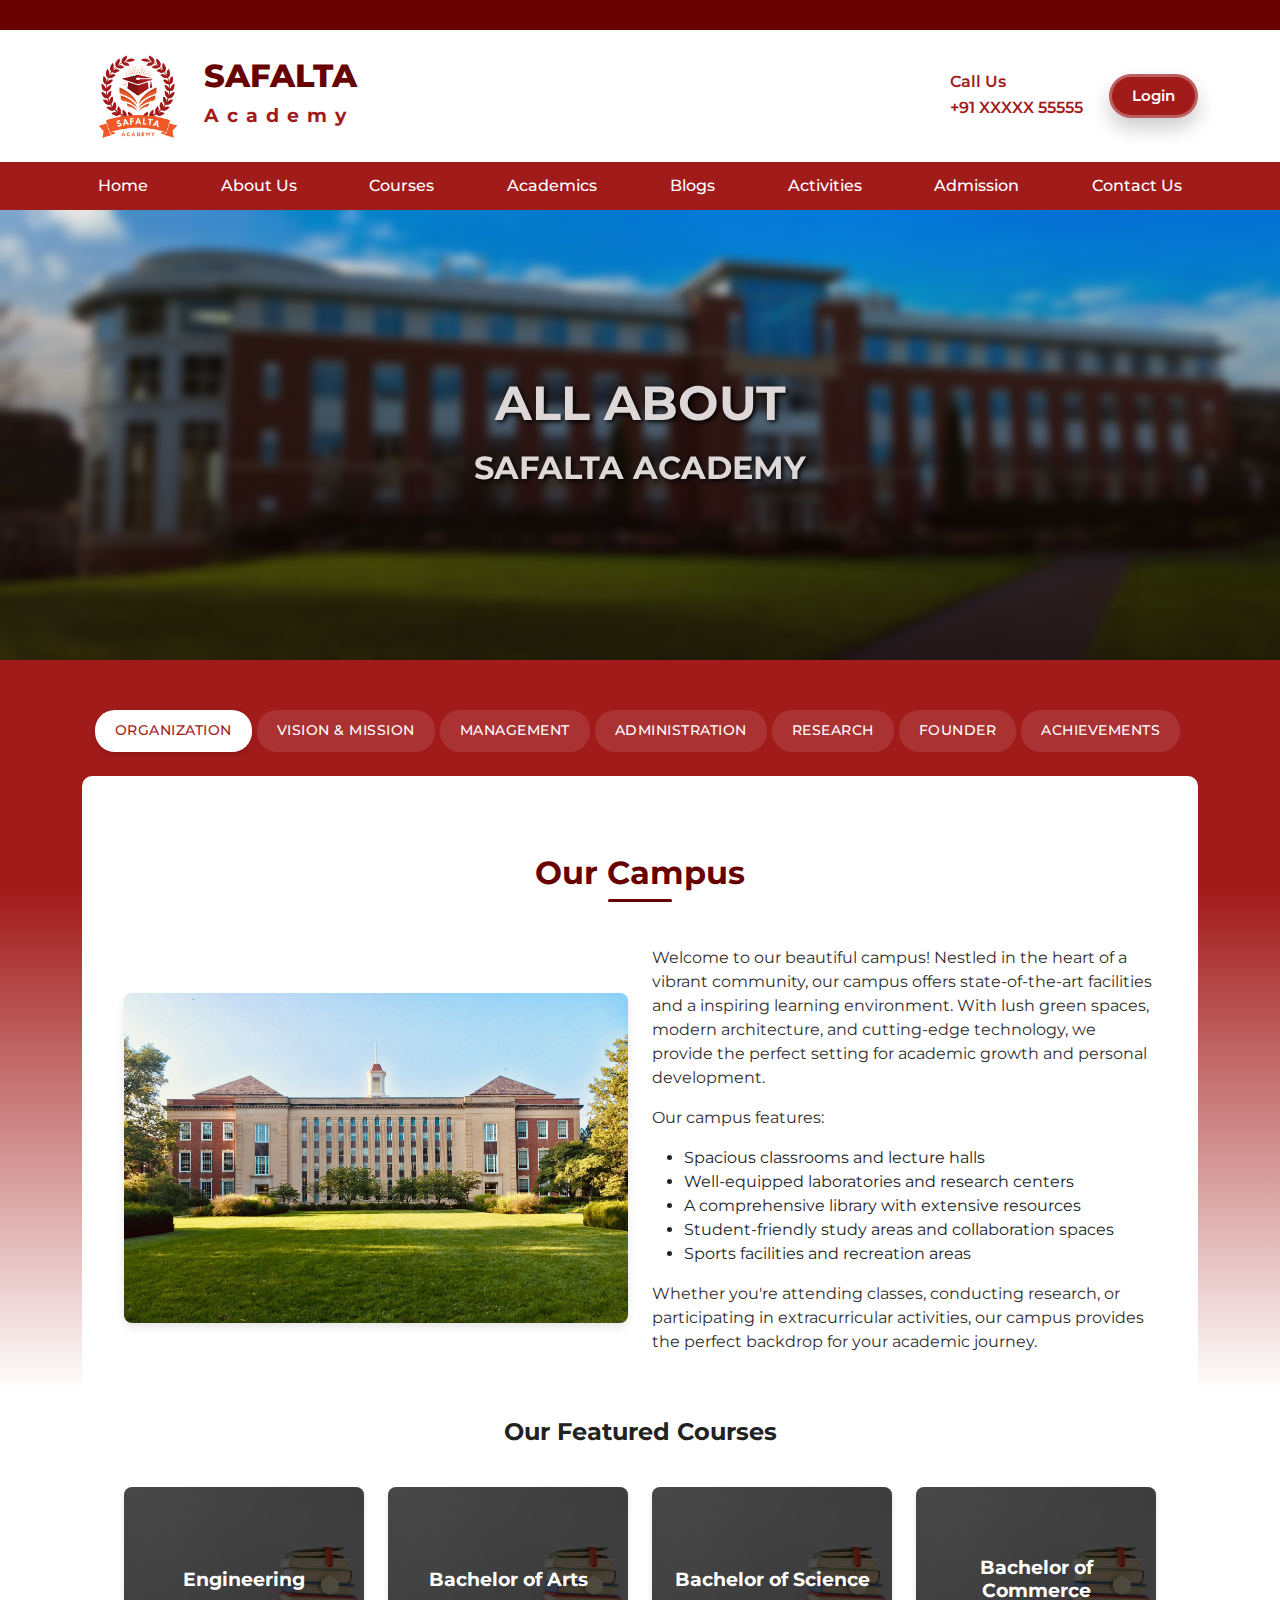
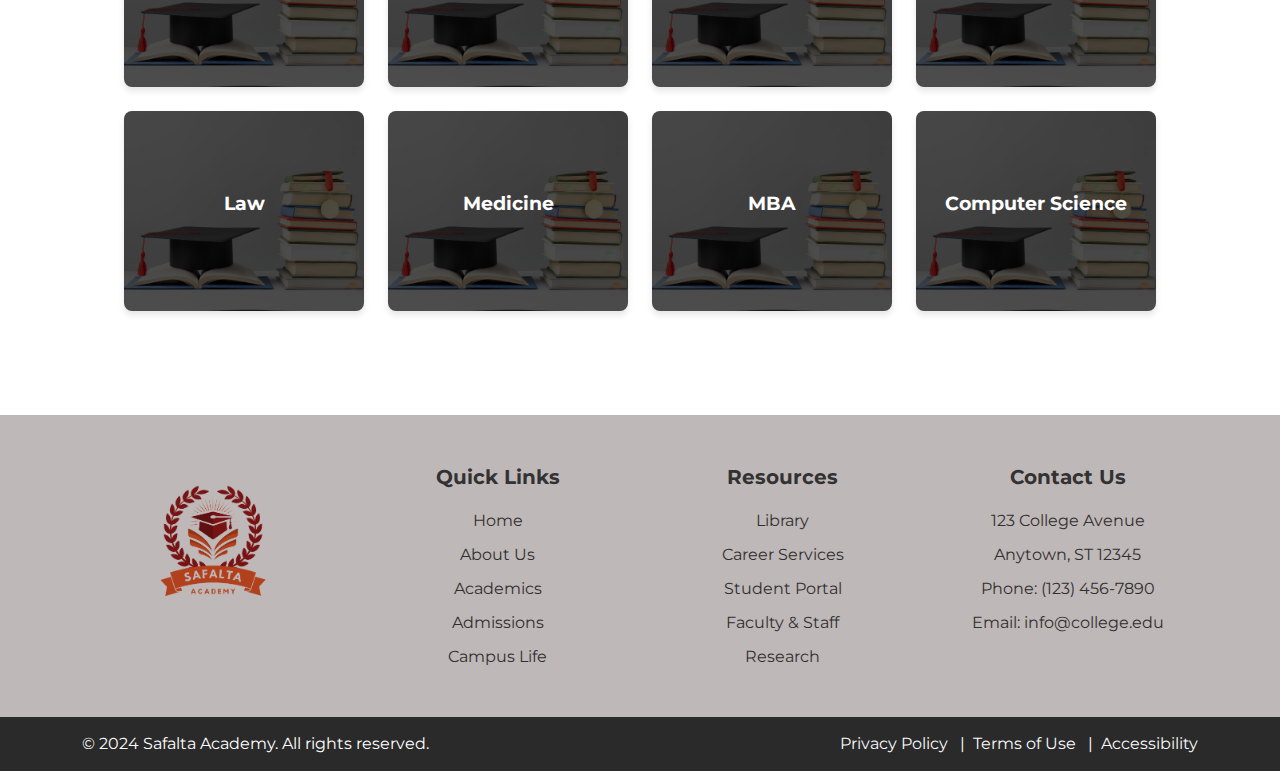
<file: about.html>
<!DOCTYPE html>
<html lang="en">
<head>
    <meta charset="UTF-8">
    <meta name="viewport" content="width=device-width, initial-scale=1.0">
    <title>Safalta Academy - About</title>
    <link href="https://cdn.jsdelivr.net/npm/bootstrap@5.3.0-alpha1/dist/css/bootstrap.min.css" rel="stylesheet">
    <link rel="preconnect" href="https://fonts.googleapis.com">
    <link rel="preconnect" href="https://fonts.gstatic.com" crossorigin>
    <link href="https://fonts.googleapis.com/css2?family=Montserrat:ital,wght@0,100..900;1,100..900&display=swap" rel="stylesheet">
    <link rel="stylesheet" href="https://cdnjs.cloudflare.com/ajax/libs/font-awesome/6.5.2/css/all.min.css" integrity="sha512-SnH5WK+bZxgPHs44uWIX+LLJAJ9/2PkPKZ5QiAj6Ta86w+fsb2TkcmfRyVX3pBnMFcV7oQPJkl9QevSCWr3W6A==" crossorigin="anonymous" referrerpolicy="no-referrer" />
    <link rel="stylesheet" href="style.css">
    <link rel="stylesheet" href="mediaqueries.css">
</head>
<body>
    <div class="top-section">

    </div>

       <!-- Top Banner -->
       <div class="top-banner">
        <div class="container">
            <div class="row align-items-center">
                <div class="col-9 col-md-6 d-flex align-items-center">
                    <div class="logo">
                        <img src="Images/logo.png" alt="Safalta Academy Logo">
                    </div>
                    <div class="academy-name">
                        <h2>SAFALTA</h2>
                        <h5>Academy</h5>
                    </div>
                </div>
                <div class="col-3 d-md-none">
                    <button class="navbar-toggler custom-toggler float-end" type="button" data-bs-toggle="collapse" data-bs-target="#navbarNav">
                        <i class="fa-solid fa-bars"></i>
                    </button>
                </div>
                <div class="col-md-6 d-none d-md-flex justify-content-end">
                    <div class="contact-login">
                        <i class="fa-solid fa-phone"></i>
                        <div class="call-us">
                           <h3 class="mb-1">Call Us</h3>
                            <p class="mb-0">+91 XXXXX 55555</p>
                        </div>
                        <a href="#"><button class="button">Login</button></a>
                    </div>
                </div>
            </div>
        </div>
    </div>
    
    <!-- Navbar Section -->
    <nav class="navbar navbar-expand-lg custom-navbar py-1 d-none d-md-block">
        <div class="container">
            <div class="collapse navbar-collapse" id="navbarNav">
                <ul class="navbar-nav justify-content-between w-100">
                    <li class="nav-item">
                        <a class="nav-link px-3" href="index.html">Home</a>
                    </li>
                    <li class="nav-item">
                        <a class="nav-link px-3" href="about.html">About Us</a>
                    </li>
                    <li class="nav-item">
                        <a class="nav-link px-3" href="courses.html">Courses</a>
                    </li>
                    <li class="nav-item">
                        <a class="nav-link px-3" href="#">Academics</a>
                    </li>
                    <li class="nav-item">
                        <a class="nav-link px-3" href="blog.html">Blogs</a>
                    </li>
                    <li class="nav-item">
                        <a class="nav-link px-3" href="#">Activities</a>
                    </li>
                    <li class="nav-item">
                        <a class="nav-link px-3" href="admission.html">Admission</a>
                    </li>
                    <li class="nav-item">
                        <a class="nav-link px-3" href="contact.html">Contact Us</a>
                    </li>
                </ul>
            </div>
        </div>
    </nav>
    
    <!-- Mobile Navbar -->
    <div class="collapse navbar-collapse mobile-nav" id="navbarNav">
        <button class="close-nav">
            <i class="fa-solid fa-times"></i>
        </button>
        <ul class="navbar-nav">
            <li class="nav-item"><a class="nav-link" href="index.html">Home</a></li>
            <li class="nav-item"><a class="nav-link" href="about.html">About Us</a></li>
            <li class="nav-item"><a class="nav-link" href="courses.html">Courses</a></li>
            <li class="nav-item"><a class="nav-link" href="#">Academics</a></li>
            <li class="nav-item"><a class="nav-link" href="blog.html">Blogs</a></li>
            <li class="nav-item"><a class="nav-link" href="#">Activities</a></li>
            <li class="nav-item"><a class="nav-link" href="admission.html">Admission</a></li>
            <li class="nav-item"><a class="nav-link" href="contact.html">Contact Us</a></li>
        </ul>
    </div>

    <!-- Hero Section -->
    <section class="hero-section about-hero-section">
        <div class="hero-overlay"></div>
        <div class="hero-content">
            <h1>ALL ABOUT</h1>
            <h2>SAFALTA ACADEMY</h2>
        </div>
    </section>

    <!-- Tab Section -->
     <section class="about-tab-section">
        <div class="tab-section">
            <div class="container">
                <ul class="nav nav-tabs" id="myTab" role="tablist">
                    <li class="nav-item" role="presentation">
                        <button class="nav-link active" id="organization-tab" data-bs-toggle="tab" data-bs-target="#organization" type="button" role="tab" aria-controls="organization" aria-selected="true">Organization</button>
                    </li>
                    <li class="nav-item" role="presentation">
                        <button class="nav-link" id="vision-mission-tab" data-bs-toggle="tab" data-bs-target="#vision-mission" type="button" role="tab" aria-controls="vision-mission" aria-selected="false">Vision & Mission</button>
                    </li>
                    <li class="nav-item" role="presentation">
                        <button class="nav-link" id="management-tab" data-bs-toggle="tab" data-bs-target="#management" type="button" role="tab" aria-controls="management" aria-selected="false">Management</button>
                    </li>
                    <li class="nav-item" role="presentation">
                        <button class="nav-link" id="administration-tab" data-bs-toggle="tab" data-bs-target="#administration" type="button" role="tab" aria-controls="administration" aria-selected="false">Administration</button>
                    </li>
                    <li class="nav-item" role="presentation">
                        <button class="nav-link" id="research-tab" data-bs-toggle="tab" data-bs-target="#research" type="button" role="tab" aria-controls="research" aria-selected="false">Research</button>
                    </li>
                    <li class="nav-item" role="presentation">
                        <button class="nav-link" id="founder-tab" data-bs-toggle="tab" data-bs-target="#founder" type="button" role="tab" aria-controls="founder" aria-selected="false">Founder</button>
                    </li>
                    <li class="nav-item" role="presentation">
                        <button class="nav-link" id="achievements-tab" data-bs-toggle="tab" data-bs-target="#achievements" type="button" role="tab" aria-controls="achievements" aria-selected="false">Achievements</button>
                    </li>
                </ul>
                <div class="tab-content" id="myTabContent">
                    <div class="tab-pane fade show active" id="organization" role="tabpanel" aria-labelledby="organization-tab">
                        <div class="container my-5">
                            <div class="headline d-flex justify-content-center align-items-center">
                                <h2 class="section-title">Our Campus</h2>
                            </div>
                            <div class="row align-items-center mt-4">
                                <div class="col-md-6 my-4">
                                    <img src="Images/college 1.webp" alt="Our Campus" class="campus-image">
                                </div>
                                <div class="col-md-6">
                                    <p>Welcome to our beautiful campus! Nestled in the heart of a vibrant community, our campus offers state-of-the-art facilities and a inspiring learning environment. With lush green spaces, modern architecture, and cutting-edge technology, we provide the perfect setting for academic growth and personal development.</p>
                                    <p>Our campus features:</p>
                                    <ul>
                                        <li>Spacious classrooms and lecture halls</li>
                                        <li>Well-equipped laboratories and research centers</li>
                                        <li>A comprehensive library with extensive resources</li>
                                        <li>Student-friendly study areas and collaboration spaces</li>
                                        <li>Sports facilities and recreation areas</li>
                                    </ul>
                                    <p>Whether you're attending classes, conducting research, or participating in extracurricular activities, our campus provides the perfect backdrop for your academic journey.</p>
                                </div>
                               
                            </div>
                        </div>

                        <div class="edu-featured-courses">
                            <div class="container">
                                <h2 class="edu-section-title">Our Featured Courses</h2>
                                <div class="row">
                                    <div class="col-md-3 col-sm-6 mb-4">
                                        <div class="edu-course-item">
                                            <img src="Images/Book.webp" alt="Engineering" class="edu-course-image">
                                            <div class="edu-course-overlay">
                                                <h3 class="edu-course-name">Engineering</h3>
                                            </div>
                                        </div>
                                    </div>
                                    <div class="col-md-3 col-sm-6 mb-4">
                                        <div class="edu-course-item">
                                            <img src="Images/Book.webp" alt="Bachelor of Arts" class="edu-course-image">
                                            <div class="edu-course-overlay">
                                                <h3 class="edu-course-name">Bachelor of Arts</h3>
                                            </div>
                                        </div>
                                    </div>
                                    <div class="col-md-3 col-sm-6 mb-4">
                                        <div class="edu-course-item">
                                            <img src="Images/Book.webp" alt="Bachelor of Science" class="edu-course-image">
                                            <div class="edu-course-overlay">
                                                <h3 class="edu-course-name">Bachelor of Science</h3>
                                            </div>
                                        </div>
                                    </div>
                                    <div class="col-md-3 col-sm-6 mb-4">
                                        <div class="edu-course-item">
                                            <img src="Images/Book.webp" alt="Bachelor of Commerce" class="edu-course-image">
                                            <div class="edu-course-overlay">
                                                <h3 class="edu-course-name">Bachelor of Commerce</h3>
                                            </div>
                                        </div>
                                    </div>
                                    <div class="col-md-3 col-sm-6 mb-4">
                                        <div class="edu-course-item">
                                            <img src="Images/Book.webp" alt="Law" class="edu-course-image">
                                            <div class="edu-course-overlay">
                                                <h3 class="edu-course-name">Law</h3>
                                            </div>
                                        </div>
                                    </div>
                                    <div class="col-md-3 col-sm-6 mb-4">
                                        <div class="edu-course-item">
                                            <img src="Images/Book.webp" alt="Medicine" class="edu-course-image">
                                            <div class="edu-course-overlay">
                                                <h3 class="edu-course-name">Medicine</h3>
                                            </div>
                                        </div>
                                    </div>
                                    <div class="col-md-3 col-sm-6 mb-4">
                                        <div class="edu-course-item">
                                            <img src="Images/Book.webp" alt="MBA" class="edu-course-image">
                                            <div class="edu-course-overlay">
                                                <h3 class="edu-course-name">MBA</h3>
                                            </div>
                                        </div>
                                    </div>
                                    <div class="col-md-3 col-sm-6 mb-4">
                                        <div class="edu-course-item">
                                            <img src="Images/Book.webp" alt="Computer Science" class="edu-course-image">
                                            <div class="edu-course-overlay">
                                                <h3 class="edu-course-name">Computer Science</h3>
                                            </div>
                                        </div>
                                    </div>
                                </div>
                            </div>
                        </div>

                        
                    </div>
                    <div class="tab-pane fade" id="vision-mission" role="tabpanel" aria-labelledby="vision-mission-tab">
                        <h3>Vision & Mission</h3>
                        <p>Content about vision and mission goes here.</p>
                    </div>
                    <div class="tab-pane fade" id="management" role="tabpanel" aria-labelledby="management-tab">
                        <h3>Management</h3>
                        <p>Content about management goes here.</p>
                    </div>
                    <div class="tab-pane fade" id="administration" role="tabpanel" aria-labelledby="administration-tab">
                        <h3>Administration</h3>
                        <p>Content about administration goes here.</p>
                    </div>
                    <div class="tab-pane fade" id="research" role="tabpanel" aria-labelledby="research-tab">
                        <h3>Research</h3>
                        <p>Content about research goes here.</p>
                    </div>
                    <div class="tab-pane fade" id="founder" role="tabpanel" aria-labelledby="founder-tab">
                        <h3>Founder</h3>
                        <p>Content about the founder goes here.</p>
                    </div>
                    <div class="tab-pane fade" id="achievements" role="tabpanel" aria-labelledby="achievements-tab">
                        <h3>Achievements</h3>
                        <p>Content about achievements goes here.</p>
                    </div>
                </div>
            </div>
        </div>
     </section>

     
    

    <!-- Footer Section -->
    <footer class="footer">
        <div class="container">
            <div class="row text-center">
                <div class="col-md-3 col-sm-6">
                    <img src="Images/logo.png" alt="College Logo" class="college-logo">
                    
                </div>
                <div class="col-md-3 col-sm-6">
                    <h5>Quick Links</h5>
                    <ul>
                        <li><a href="#">Home</a></li>
                        <li><a href="about.html">About Us</a></li>
                        <li><a href="#">Academics</a></li>
                        <li><a href="#">Admissions</a></li>
                        <li><a href="#">Campus Life</a></li>
                    </ul>
                </div>
                <div class="col-md-3 col-sm-6">
                    <h5>Resources</h5>
                    <ul>
                        <li><a href="#">Library</a></li>
                        <li><a href="#">Career Services</a></li>
                        <li><a href="#">Student Portal</a></li>
                        <li><a href="#">Faculty & Staff</a></li>
                        <li><a href="#">Research</a></li>
                    </ul>
                </div>
                <div class="col-md-3 col-sm-6">
                    <h5>Contact Us</h5>
                    <ul>
                        <li>123 College Avenue</li>
                        <li>Anytown, ST 12345</li>
                        <li>Phone: (123) 456-7890</li>
                        <li>Email: info@college.edu</li>
                    </ul>
                    <div class="social-icons mt-3">
                        <a href="#"><i class="fab fa-facebook"></i></a>
                        <a href="#"><i class="fab fa-twitter"></i></a>
                        <a href="#"><i class="fab fa-instagram"></i></a>
                        <a href="#"><i class="fab fa-linkedin"></i></a>
                    </div>
                </div>
                
            </div>
        </div>
    </footer>
    
   <div class="subfooter">
        <div class="container">
            <div class="row align-items-center">
                <div class="col-md-6">
                    <p class="m-0 text-white">&copy; 2024 Safalta Academy. All rights reserved.</p>
                </div>
                <div class="col-md-6 text-md-end">
                    <a href="#" class="text-light me-2">Privacy Policy&nbsp;</a><span>|</span>
                    <a href="#" class="text-light me-2">&nbsp;Terms of Use&nbsp;</a><span>|</span>
                    <a href="#" class="text-light">&nbsp;Accessibility</a>
                </div>
            </div>
        </div>
    </div>
    

    <script src="https://cdn.jsdelivr.net/npm/bootstrap@5.3.0-alpha1/dist/js/bootstrap.bundle.min.js"></script>
    <script src="script.js"></script>
</body>
</html>
</file>
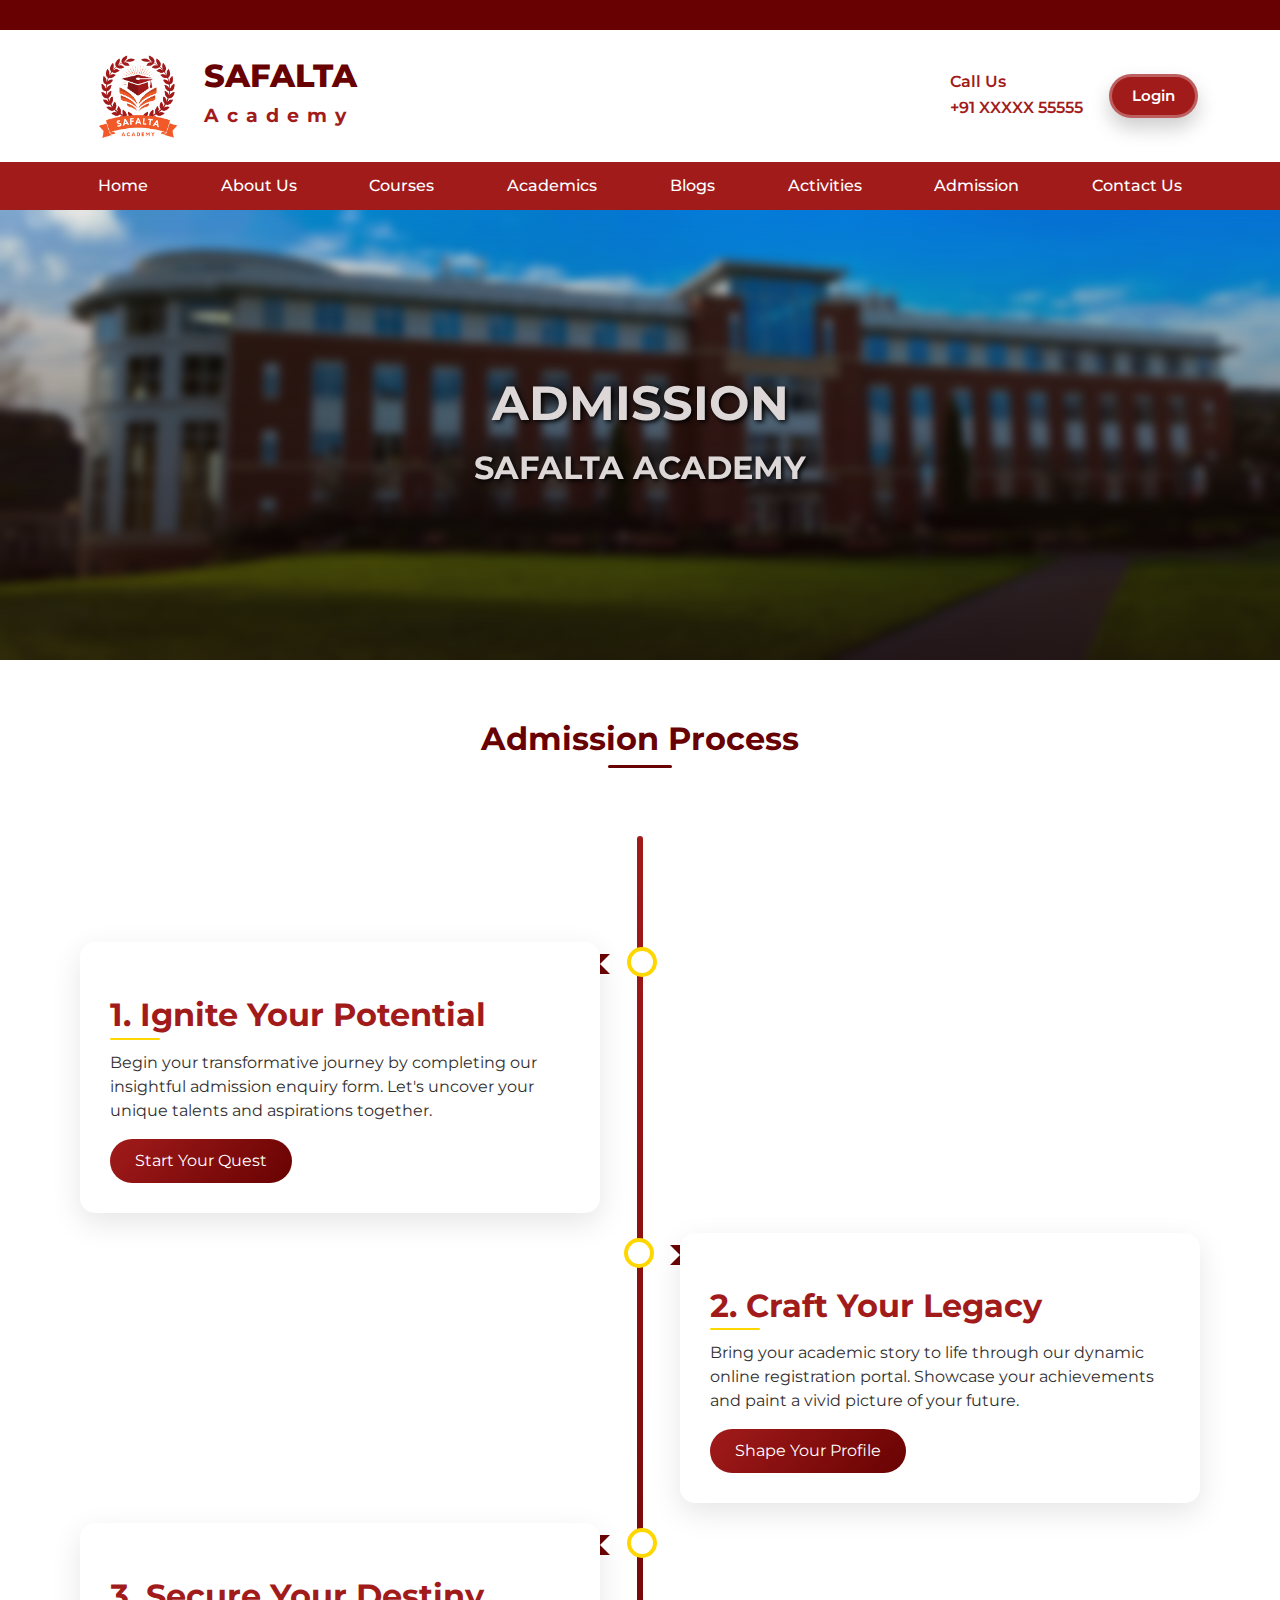
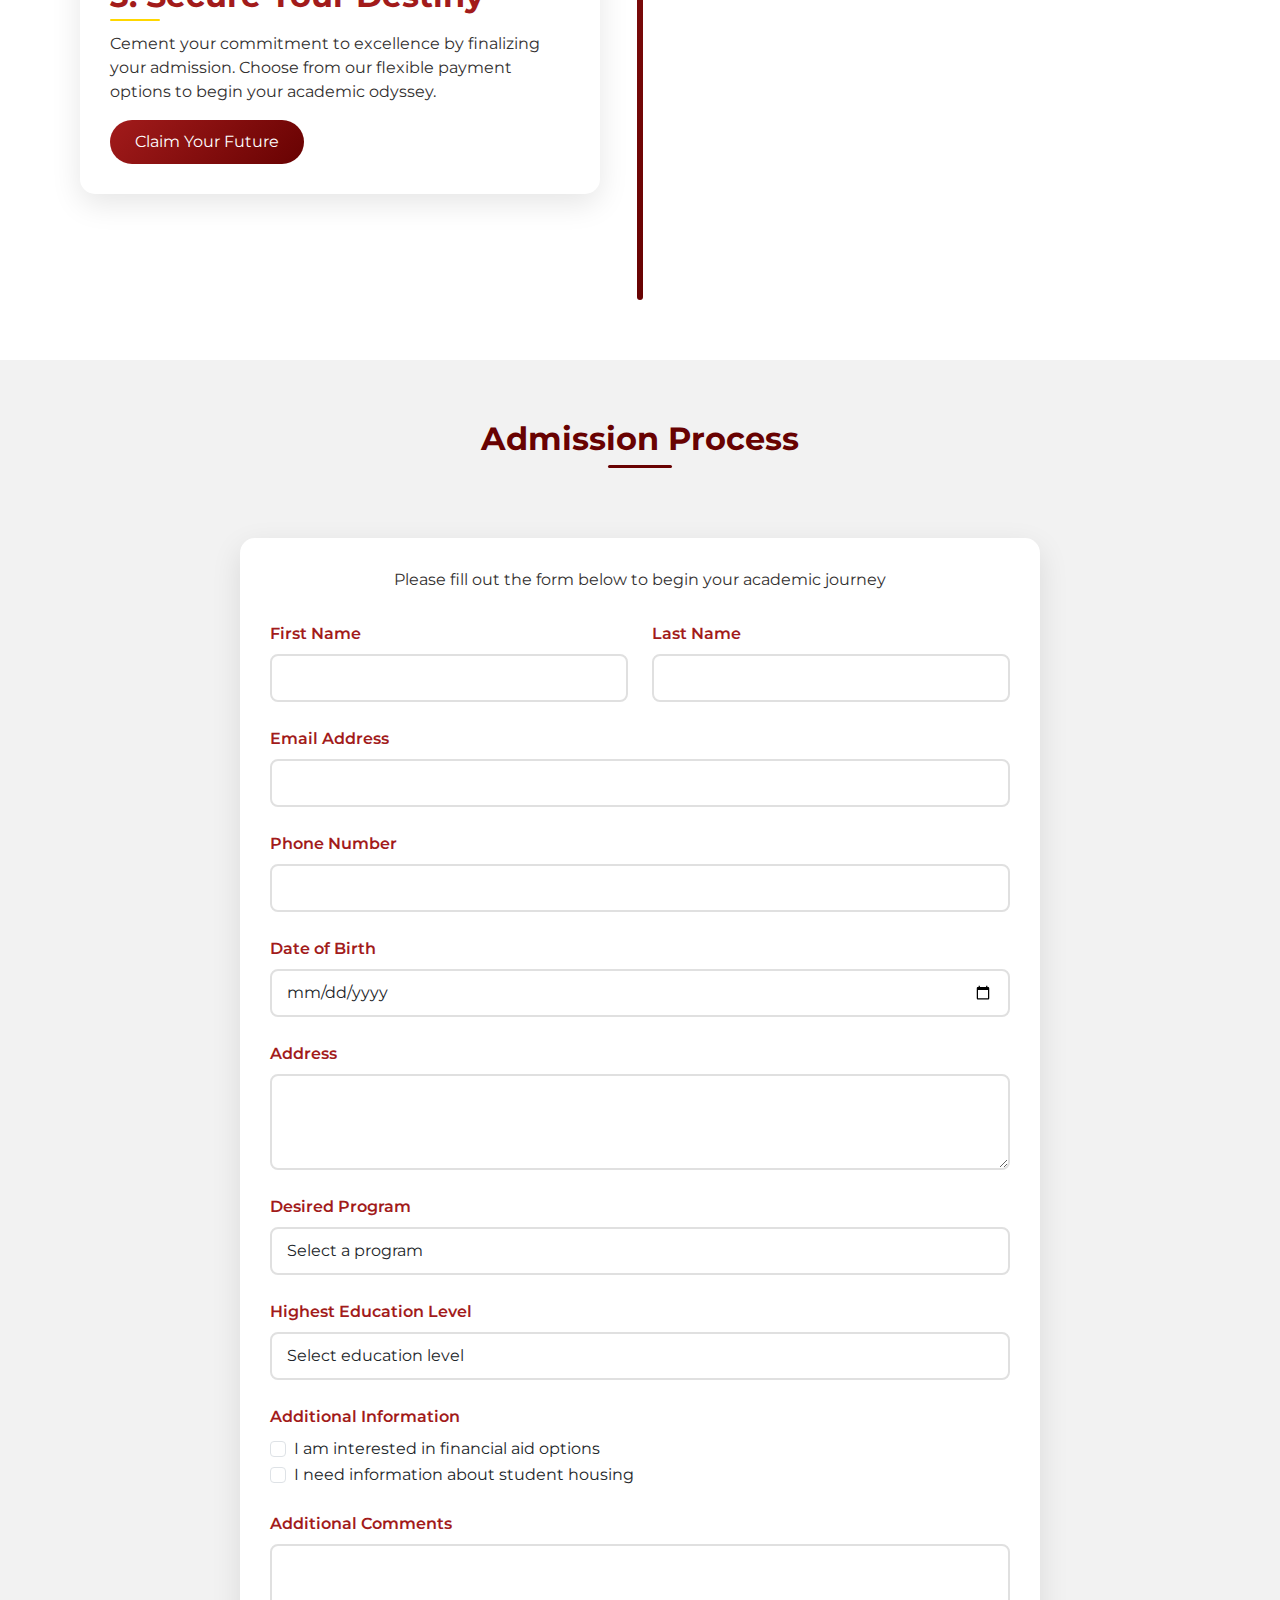
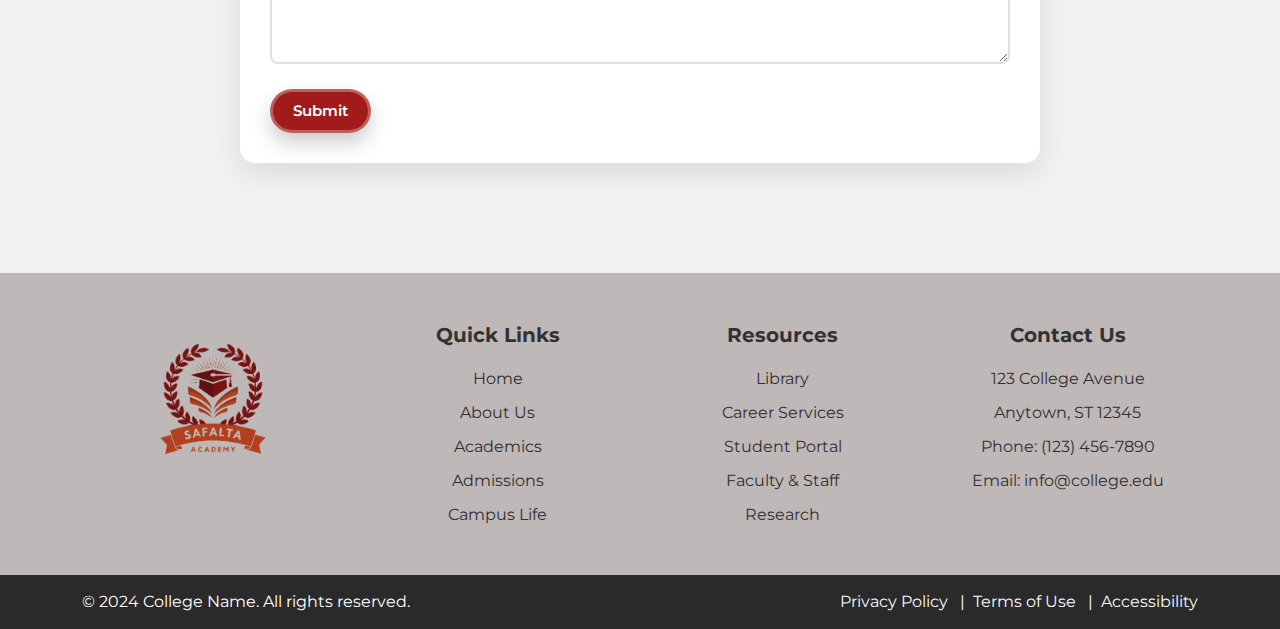
<file: admission.html>
<!DOCTYPE html>
<html lang="en">
<head>
    <meta charset="UTF-8">
    <meta name="viewport" content="width=device-width, initial-scale=1.0">
    <title>Safalta Academy - Admission</title>
    <link href="https://cdn.jsdelivr.net/npm/bootstrap@5.3.0-alpha1/dist/css/bootstrap.min.css" rel="stylesheet">
    <link rel="preconnect" href="https://fonts.googleapis.com">
    <link rel="preconnect" href="https://fonts.gstatic.com" crossorigin>
    <link href="https://fonts.googleapis.com/css2?family=Montserrat:ital,wght@0,100..900;1,100..900&display=swap" rel="stylesheet">
    <link rel="stylesheet" href="https://cdnjs.cloudflare.com/ajax/libs/font-awesome/6.5.2/css/all.min.css" integrity="sha512-SnH5WK+bZxgPHs44uWIX+LLJAJ9/2PkPKZ5QiAj6Ta86w+fsb2TkcmfRyVX3pBnMFcV7oQPJkl9QevSCWr3W6A==" crossorigin="anonymous" referrerpolicy="no-referrer" />
    <link rel="stylesheet" href="style.css">
    <link rel="stylesheet" href="mediaqueries.css">
</head>
<body>
    <div class="top-section">

    </div>

       <!-- Top Banner -->
       <div class="top-banner">
        <div class="container">
            <div class="row align-items-center">
                <div class="col-9 col-md-6 d-flex align-items-center">
                    <div class="logo">
                        <img src="Images/logo.png" alt="Safalta Academy Logo">
                    </div>
                    <div class="academy-name">
                        <h2>SAFALTA</h2>
                        <h5>Academy</h5>
                    </div>
                </div>
                <div class="col-3 d-md-none">
                    <button class="navbar-toggler custom-toggler float-end" type="button" data-bs-toggle="collapse" data-bs-target="#navbarNav">
                        <i class="fa-solid fa-bars"></i>
                    </button>
                </div>
                <div class="col-md-6 d-none d-md-flex justify-content-end">
                    <div class="contact-login">
                        <i class="fa-solid fa-phone"></i>
                        <div class="call-us">
                           <h3 class="mb-1">Call Us</h3>
                            <p class="mb-0">+91 XXXXX 55555</p>
                        </div>
                        <a href="#"><button class="button">Login</button></a>
                    </div>
                </div>
            </div>
        </div>
    </div>
    
    <!-- Navbar Section -->
    <nav class="navbar navbar-expand-lg custom-navbar py-1 d-none d-md-block">
        <div class="container">
            <div class="collapse navbar-collapse" id="navbarNav">
                <ul class="navbar-nav justify-content-between w-100">
                    <li class="nav-item">
                        <a class="nav-link px-3" href="index.html">Home</a>
                    </li>
                    <li class="nav-item">
                        <a class="nav-link px-3" href="about.html">About Us</a>
                    </li>
                    <li class="nav-item">
                        <a class="nav-link px-3" href="courses.html">Courses</a>
                    </li>
                    <li class="nav-item">
                        <a class="nav-link px-3" href="#">Academics</a>
                    </li>
                    <li class="nav-item">
                        <a class="nav-link px-3" href="blog.html">Blogs</a>
                    </li>
                    <li class="nav-item">
                        <a class="nav-link px-3" href="#">Activities</a>
                    </li>
                    <li class="nav-item">
                        <a class="nav-link px-3" href="admission.html">Admission</a>
                    </li>
                    <li class="nav-item">
                        <a class="nav-link px-3" href="contact.html">Contact Us</a>
                    </li>
                </ul>
            </div>
        </div>
    </nav>
    
    <!-- Mobile Navbar -->
    <div class="collapse navbar-collapse mobile-nav" id="navbarNav">
        <button class="close-nav">
            <i class="fa-solid fa-times"></i>
        </button>
        <ul class="navbar-nav">
            <li class="nav-item"><a class="nav-link" href="index.html">Home</a></li>
            <li class="nav-item"><a class="nav-link" href="about.html">About Us</a></li>
            <li class="nav-item"><a class="nav-link" href="courses.html">Courses</a></li>
            <li class="nav-item"><a class="nav-link" href="#">Academics</a></li>
            <li class="nav-item"><a class="nav-link" href="blog.html">Blogs</a></li>
            <li class="nav-item"><a class="nav-link" href="#">Activities</a></li>
            <li class="nav-item"><a class="nav-link" href="admission.html">Admission</a></li>
            <li class="nav-item"><a class="nav-link" href="contact.html">Contact Us</a></li>
        </ul>
    </div>

    <!-- Hero Section -->
    <section class="hero-section about-hero-section">
        <div class="hero-overlay"></div>
        <div class="hero-content">
            <h1>ADMISSION</h1>
            <h2>SAFALTA ACADEMY</h2>
        </div>
    </section>


    <section class="admission-process">
        <div class="headline d-flex justify-content-center align-items-center">
            <h2 class="section-title">Admission Process</h2>
        </div>
        <div class="timeline mt-5">
            <div class="timeline-item left">
                <div class="content">
                    <div class="icon"><i class="fas fa-file-alt"></i></div>
                    <h2>1. Ignite Your Potential</h2>
                    <p>Begin your transformative journey by completing our insightful admission enquiry form. Let's uncover your unique talents and aspirations together.</p>
                    <a href="#" class="btn btn-primary">Start Your Quest</a>
                </div>
            </div>
            <div class="timeline-item right">
                <div class="content">
                    <div class="icon"><i class="fas fa-user-plus"></i></div>
                    <h2>2. Craft Your Legacy</h2>
                    <p>Bring your academic story to life through our dynamic online registration portal. Showcase your achievements and paint a vivid picture of your future.</p>
                    <a href="#" class="btn btn-primary">Shape Your Profile</a>
                </div>
            </div>
            <div class="timeline-item left">
                <div class="content">
                    <div class="icon"><i class="fas fa-graduation-cap"></i></div>
                    <h2>3. Secure Your Destiny</h2>
                    <p>Cement your commitment to excellence by finalizing your admission. Choose from our flexible payment options to begin your academic odyssey.</p>
                    <a href="#" class="btn btn-primary">Claim Your Future</a>
                </div>
            </div>
        </div>
    </section>

    <section class="admission-form-section">
        <div class="headline d-flex justify-content-center align-items-center">
            <h2 class="section-title">Admission Process</h2>
        </div>
        <div class="container admission-form-container">
            <div class="form-header">
                <p>Please fill out the form below to begin your academic journey</p>
            </div>
            <form id="admissionForm">
                <div class="row">
                    <div class="col-md-6 form-group">
                        <label for="firstName" class="form-label">First Name</label>
                        <input type="text" class="form-control" id="firstName" required>
                    </div>
                    <div class="col-md-6 form-group">
                        <label for="lastName" class="form-label">Last Name</label>
                        <input type="text" class="form-control" id="lastName" required>
                    </div>
                </div>
                <div class="form-group">
                    <label for="email" class="form-label">Email Address</label>
                    <input type="email" class="form-control" id="email" required>
                </div>
                <div class="form-group">
                    <label for="phone" class="form-label">Phone Number</label>
                    <input type="tel" class="form-control" id="phone" required>
                </div>
                <div class="form-group">
                    <label for="dob" class="form-label">Date of Birth</label>
                    <input type="date" class="form-control" id="dob" required>
                </div>
                <div class="form-group">
                    <label for="address" class="form-label">Address</label>
                    <textarea class="form-control" id="address" rows="3" required></textarea>
                </div>
                <div class="form-group">
                    <label for="program" class="form-label">Desired Program</label>
                    <select class="form-control" id="program" required>
                        <option value="">Select a program</option>
                        <option value="computer-science">Computer Science</option>
                        <option value="business">Business Administration</option>
                        <option value="engineering">Engineering</option>
                        <option value="arts">Liberal Arts</option>
                    </select>
                </div>
                <div class="form-group">
                    <label for="education" class="form-label">Highest Education Level</label>
                    <select class="form-control" id="education" required>
                        <option value="">Select education level</option>
                        <option value="high-school">High School</option>
                        <option value="associate">Associate Degree</option>
                        <option value="bachelor">Bachelor's Degree</option>
                        <option value="master">Master's Degree</option>
                    </select>
                </div>
                <div class="form-group">
                    <label class="form-label">Additional Information</label>
                    <div class="form-check">
                        <input class="form-check-input" type="checkbox" id="financialAid">
                        <label class="form-check-label" for="financialAid">
                            I am interested in financial aid options
                        </label>
                    </div>
                    <div class="form-check">
                        <input class="form-check-input" type="checkbox" id="housing">
                        <label class="form-check-label" for="housing">
                            I need information about student housing
                        </label>
                    </div>
                </div>
                <div class="form-group">
                    <label for="comments" class="form-label">Additional Comments</label>
                    <textarea class="form-control" id="comments" rows="4"></textarea>
                </div>
                <div class="text-center mt-4">
                    <a href="#"><button type="submit" class="button">Submit</button></a>
                </div>
            </form>
        </div>
    
    </section>

    
    <!-- Footer Section -->
    <footer class="footer">
        <div class="container">
            <div class="row text-center">
                <div class="col-md-3 col-sm-6">
                    <img src="Images/logo.png" alt="College Logo" class="college-logo">
                    
                </div>
                <div class="col-md-3 col-sm-6">
                    <h5>Quick Links</h5>
                    <ul>
                        <li><a href="#">Home</a></li>
                        <li><a href="about.html">About Us</a></li>
                        <li><a href="#">Academics</a></li>
                        <li><a href="#">Admissions</a></li>
                        <li><a href="#">Campus Life</a></li>
                    </ul>
                </div>
                <div class="col-md-3 col-sm-6">
                    <h5>Resources</h5>
                    <ul>
                        <li><a href="#">Library</a></li>
                        <li><a href="#">Career Services</a></li>
                        <li><a href="#">Student Portal</a></li>
                        <li><a href="#">Faculty & Staff</a></li>
                        <li><a href="#">Research</a></li>
                    </ul>
                </div>
                <div class="col-md-3 col-sm-6">
                    <h5>Contact Us</h5>
                    <ul>
                        <li>123 College Avenue</li>
                        <li>Anytown, ST 12345</li>
                        <li>Phone: (123) 456-7890</li>
                        <li>Email: info@college.edu</li>
                    </ul>
                    <div class="social-icons mt-3">
                        <a href="#"><i class="fab fa-facebook"></i></a>
                        <a href="#"><i class="fab fa-twitter"></i></a>
                        <a href="#"><i class="fab fa-instagram"></i></a>
                        <a href="#"><i class="fab fa-linkedin"></i></a>
                    </div>
                </div>
                
            </div>
        </div>
    </footer>
    
   <div class="subfooter">
        <div class="container">
            <div class="row align-items-center">
                <div class="col-md-6">
                    <p class="m-0 text-white">&copy; 2024 College Name. All rights reserved.</p>
                </div>
                <div class="col-md-6 text-md-end">
                    <a href="#" class="text-light me-2">Privacy Policy&nbsp;</a><span>|</span>
                    <a href="#" class="text-light me-2">&nbsp;Terms of Use&nbsp;</a><span>|</span>
                    <a href="#" class="text-light">&nbsp;Accessibility</a>
                </div>
            </div>
        </div>
    </div>
    

    <script src="https://cdn.jsdelivr.net/npm/bootstrap@5.3.0-alpha1/dist/js/bootstrap.bundle.min.js"></script>
    <script src="script.js"></script>
</body>
</html>
</file>
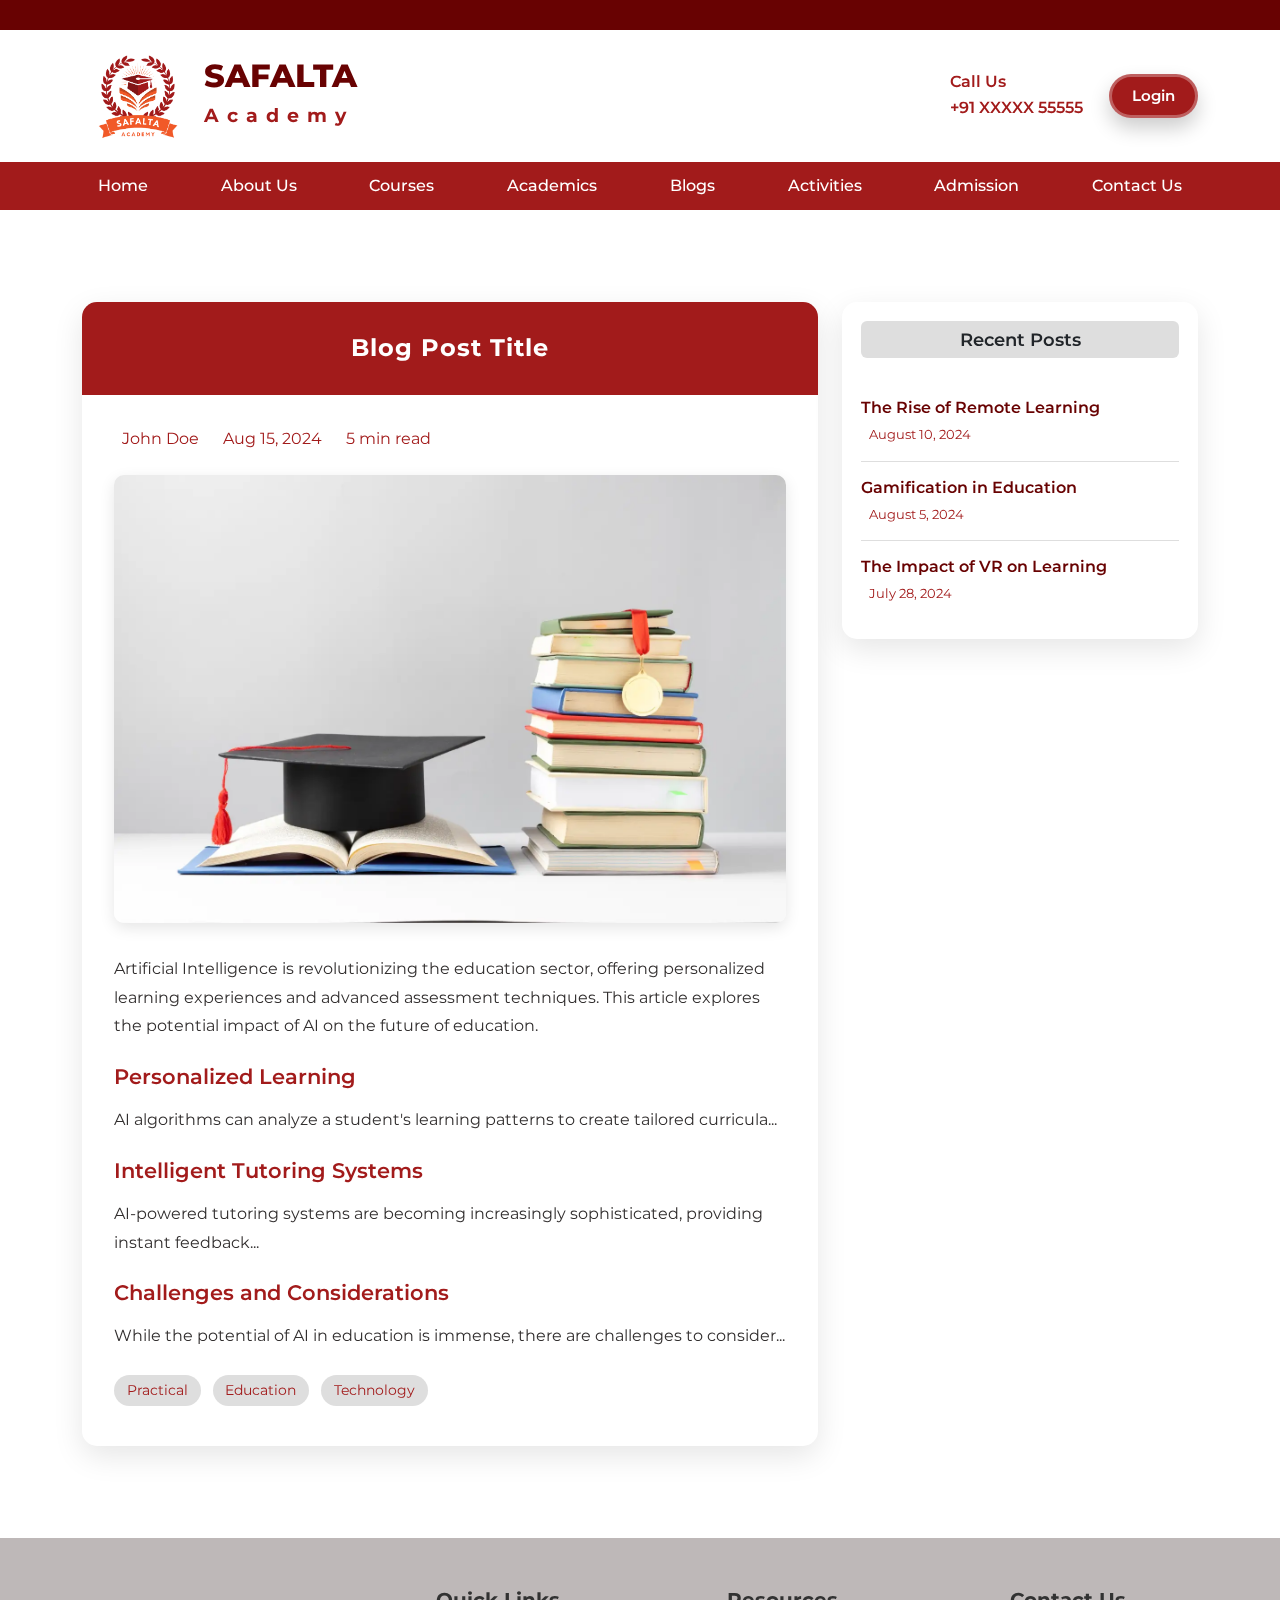
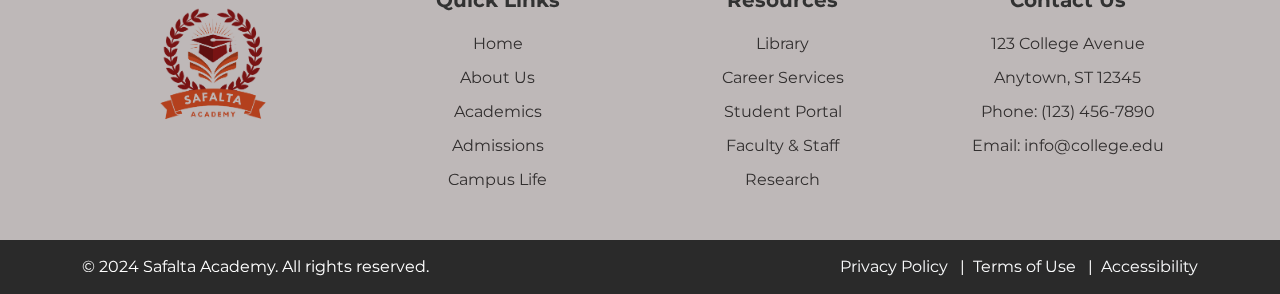
<file: blog-details.html>
<!DOCTYPE html>
<html lang="en">
<head>
    <meta charset="UTF-8">
    <meta name="viewport" content="width=device-width, initial-scale=1.0">
    <title>Blog Post Details</title>
    <link href="https://cdn.jsdelivr.net/npm/bootstrap@5.3.0-alpha1/dist/css/bootstrap.min.css" rel="stylesheet">
    <link rel="preconnect" href="https://fonts.googleapis.com">
    <link rel="preconnect" href="https://fonts.gstatic.com" crossorigin>
    <link href="https://fonts.googleapis.com/css2?family=Montserrat:ital,wght@0,100..900;1,100..900&display=swap" rel="stylesheet">
    <link rel="stylesheet" href="https://cdnjs.cloudflare.com/ajax/libs/font-awesome/6.5.2/css/all.min.css" integrity="sha512-SnH5WK+bZxgPHs44uWIX+LLJAJ9/2PkPKZ5QiAj6Ta86w+fsb2TkcmfRyVX3pBnMFcV7oQPJkl9QevSCWr3W6A==" crossorigin="anonymous" referrerpolicy="no-referrer" />
    <link rel="stylesheet" href="style.css">
    <link rel="stylesheet" href="mediaqueries.css">
    <style>
        

        @media (max-width: 768px) {
            .blog-details-section .recent-blogs {
                margin-top: 2rem;
            }
        }
    </style>
</head>
<body>
    <div class="top-section">

    </div>

       <!-- Top Banner -->
       <div class="top-banner">
        <div class="container">
            <div class="row align-items-center">
                <div class="col-9 col-md-6 d-flex align-items-center">
                    <div class="logo">
                        <img src="Images/logo.png" alt="Safalta Academy Logo">
                    </div>
                    <div class="academy-name">
                        <h2>SAFALTA</h2>
                        <h5>Academy</h5>
                    </div>
                </div>
                <div class="col-3 d-md-none">
                    <button class="navbar-toggler custom-toggler float-end" type="button" data-bs-toggle="collapse" data-bs-target="#navbarNav">
                        <i class="fa-solid fa-bars"></i>
                    </button>
                </div>
                <div class="col-md-6 d-none d-md-flex justify-content-end">
                    <div class="contact-login">
                        <i class="fa-solid fa-phone"></i>
                        <div class="call-us">
                           <h3 class="mb-1">Call Us</h3>
                            <p class="mb-0">+91 XXXXX 55555</p>
                        </div>
                        <a href="#"><button class="button">Login</button></a>
                    </div>
                </div>
            </div>
        </div>
    </div>
    
    <!-- Navbar Section -->
    <nav class="navbar navbar-expand-lg custom-navbar py-1 d-none d-md-block">
        <div class="container">
            <div class="collapse navbar-collapse" id="navbarNav">
                <ul class="navbar-nav justify-content-between w-100">
                    <li class="nav-item">
                        <a class="nav-link px-3" href="index.html">Home</a>
                    </li>
                    <li class="nav-item">
                        <a class="nav-link px-3" href="about.html">About Us</a>
                    </li>
                    <li class="nav-item">
                        <a class="nav-link px-3" href="courses.html">Courses</a>
                    </li>
                    <li class="nav-item">
                        <a class="nav-link px-3" href="#">Academics</a>
                    </li>
                    <li class="nav-item">
                        <a class="nav-link px-3" href="blog.html">Blogs</a>
                    </li>
                    <li class="nav-item">
                        <a class="nav-link px-3" href="#">Activities</a>
                    </li>
                    <li class="nav-item">
                        <a class="nav-link px-3" href="admission.html">Admission</a>
                    </li>
                    <li class="nav-item">
                        <a class="nav-link px-3" href="contact.html">Contact Us</a>
                    </li>
                </ul>
            </div>
        </div>
    </nav>
    
    <!-- Mobile Navbar -->
    <div class="collapse navbar-collapse mobile-nav" id="navbarNav">
        <button class="close-nav">
            <i class="fa-solid fa-times"></i>
        </button>
        <ul class="navbar-nav">
            <li class="nav-item"><a class="nav-link" href="index.html">Home</a></li>
            <li class="nav-item"><a class="nav-link" href="about.html">About Us</a></li>
            <li class="nav-item"><a class="nav-link" href="courses.html">Courses</a></li>
            <li class="nav-item"><a class="nav-link" href="#">Academics</a></li>
            <li class="nav-item"><a class="nav-link" href="blog.html">Blogs</a></li>
            <li class="nav-item"><a class="nav-link" href="#">Activities</a></li>
            <li class="nav-item"><a class="nav-link" href="admission.html">Admission</a></li>
            <li class="nav-item"><a class="nav-link" href="contact.html">Contact Us</a></li>
        </ul>
    </div>

    
    <section class="blog-details-section">
        <div class="container">
            <div class="row">
                <div class="col-lg-8">
                    <div class="blog-container">
                        <div class="blog-header">
                            <h2>Blog Post Title</h2>
                        </div>
                        <div class="blog-content">
                            <div class="blog-meta">
                                <span><i class="far fa-user me-2"></i>John Doe</span>
                                <span><i class="far fa-calendar me-2"></i>Aug 15, 2024</span>
                                <span><i class="far fa-clock me-2"></i>5 min read</span>
                            </div>
                            <div class="blog-image">
                                <img src="Images/Book.webp" alt="Blog-Image">
                            </div>
                            <div class="blog-text">
                                <p>Artificial Intelligence is revolutionizing the education sector, offering personalized learning experiences and advanced assessment techniques. This article explores the potential impact of AI on the future of education.</p>
                                
                                <h2>Personalized Learning</h2>
                                <p>AI algorithms can analyze a student's learning patterns to create tailored curricula...</p>
                                
                                <h2>Intelligent Tutoring Systems</h2>
                                <p>AI-powered tutoring systems are becoming increasingly sophisticated, providing instant feedback...</p>
                                
                                <h2>Challenges and Considerations</h2>
                                <p>While the potential of AI in education is immense, there are challenges to consider...</p>
                            </div>
                            <div class="mt-4">
                                <span class="tag">Practical</span>
                                <span class="tag">Education</span>
                                <span class="tag">Technology</span>
                            </div>
                        </div>
                    </div>
                </div>
                <div class="col-lg-4">
                    <div class="recent-blogs">
                        <h3 class="mb-4">Recent Posts</h3>
                        <div class="recent-blog-item">
                            <h4 class="recent-blog-title">The Rise of Remote Learning</h4>
                            <div class="recent-blog-meta">
                                <span><i class="far fa-calendar me-2"></i>August 10, 2024</span>
                            </div>
                        </div>
                        <div class="recent-blog-item">
                            <h4 class="recent-blog-title">Gamification in Education</h4>
                            <div class="recent-blog-meta">
                                <span><i class="far fa-calendar me-2"></i>August 5, 2024</span>
                            </div>
                        </div>
                        <div class="recent-blog-item">
                            <h4 class="recent-blog-title">The Impact of VR on Learning</h4>
                            <div class="recent-blog-meta">
                                <span><i class="far fa-calendar me-2"></i>July 28, 2024</span>
                            </div>
                        </div>
                    </div>
                </div>
            </div>
        </div>
    </section>

      <!-- Footer Section -->
      <footer class="footer">
        <div class="container">
            <div class="row text-center">
                <div class="col-md-3 col-sm-6">
                    <img src="Images/logo.png" alt="College Logo" class="college-logo">
                    
                </div>
                <div class="col-md-3 col-sm-6">
                    <h5>Quick Links</h5>
                    <ul>
                        <li><a href="#">Home</a></li>
                        <li><a href="about.html">About Us</a></li>
                        <li><a href="#">Academics</a></li>
                        <li><a href="#">Admissions</a></li>
                        <li><a href="#">Campus Life</a></li>
                    </ul>
                </div>
                <div class="col-md-3 col-sm-6">
                    <h5>Resources</h5>
                    <ul>
                        <li><a href="#">Library</a></li>
                        <li><a href="#">Career Services</a></li>
                        <li><a href="#">Student Portal</a></li>
                        <li><a href="#">Faculty & Staff</a></li>
                        <li><a href="#">Research</a></li>
                    </ul>
                </div>
                <div class="col-md-3 col-sm-6">
                    <h5>Contact Us</h5>
                    <ul>
                        <li>123 College Avenue</li>
                        <li>Anytown, ST 12345</li>
                        <li>Phone: (123) 456-7890</li>
                        <li>Email: info@college.edu</li>
                    </ul>
                    <div class="social-icons mt-3">
                        <a href="#"><i class="fab fa-facebook"></i></a>
                        <a href="#"><i class="fab fa-twitter"></i></a>
                        <a href="#"><i class="fab fa-instagram"></i></a>
                        <a href="#"><i class="fab fa-linkedin"></i></a>
                    </div>
                </div>
                
            </div>
        </div>
    </footer>
    
   <div class="subfooter">
        <div class="container">
            <div class="row align-items-center">
                <div class="col-md-6">
                    <p class="m-0 text-white">&copy; 2024 Safalta Academy. All rights reserved.</p>
                </div>
                <div class="col-md-6 text-md-end">
                    <a href="#" class="text-light me-2">Privacy Policy&nbsp;</a><span>|</span>
                    <a href="#" class="text-light me-2">&nbsp;Terms of Use&nbsp;</a><span>|</span>
                    <a href="#" class="text-light">&nbsp;Accessibility</a>
                </div>
            </div>
        </div>
    </div>

    <script src="https://cdn.jsdelivr.net/npm/bootstrap@5.3.0-alpha1/dist/js/bootstrap.bundle.min.js"></script>
    <script src="script.js"></script>
</body>
</html>
</file>
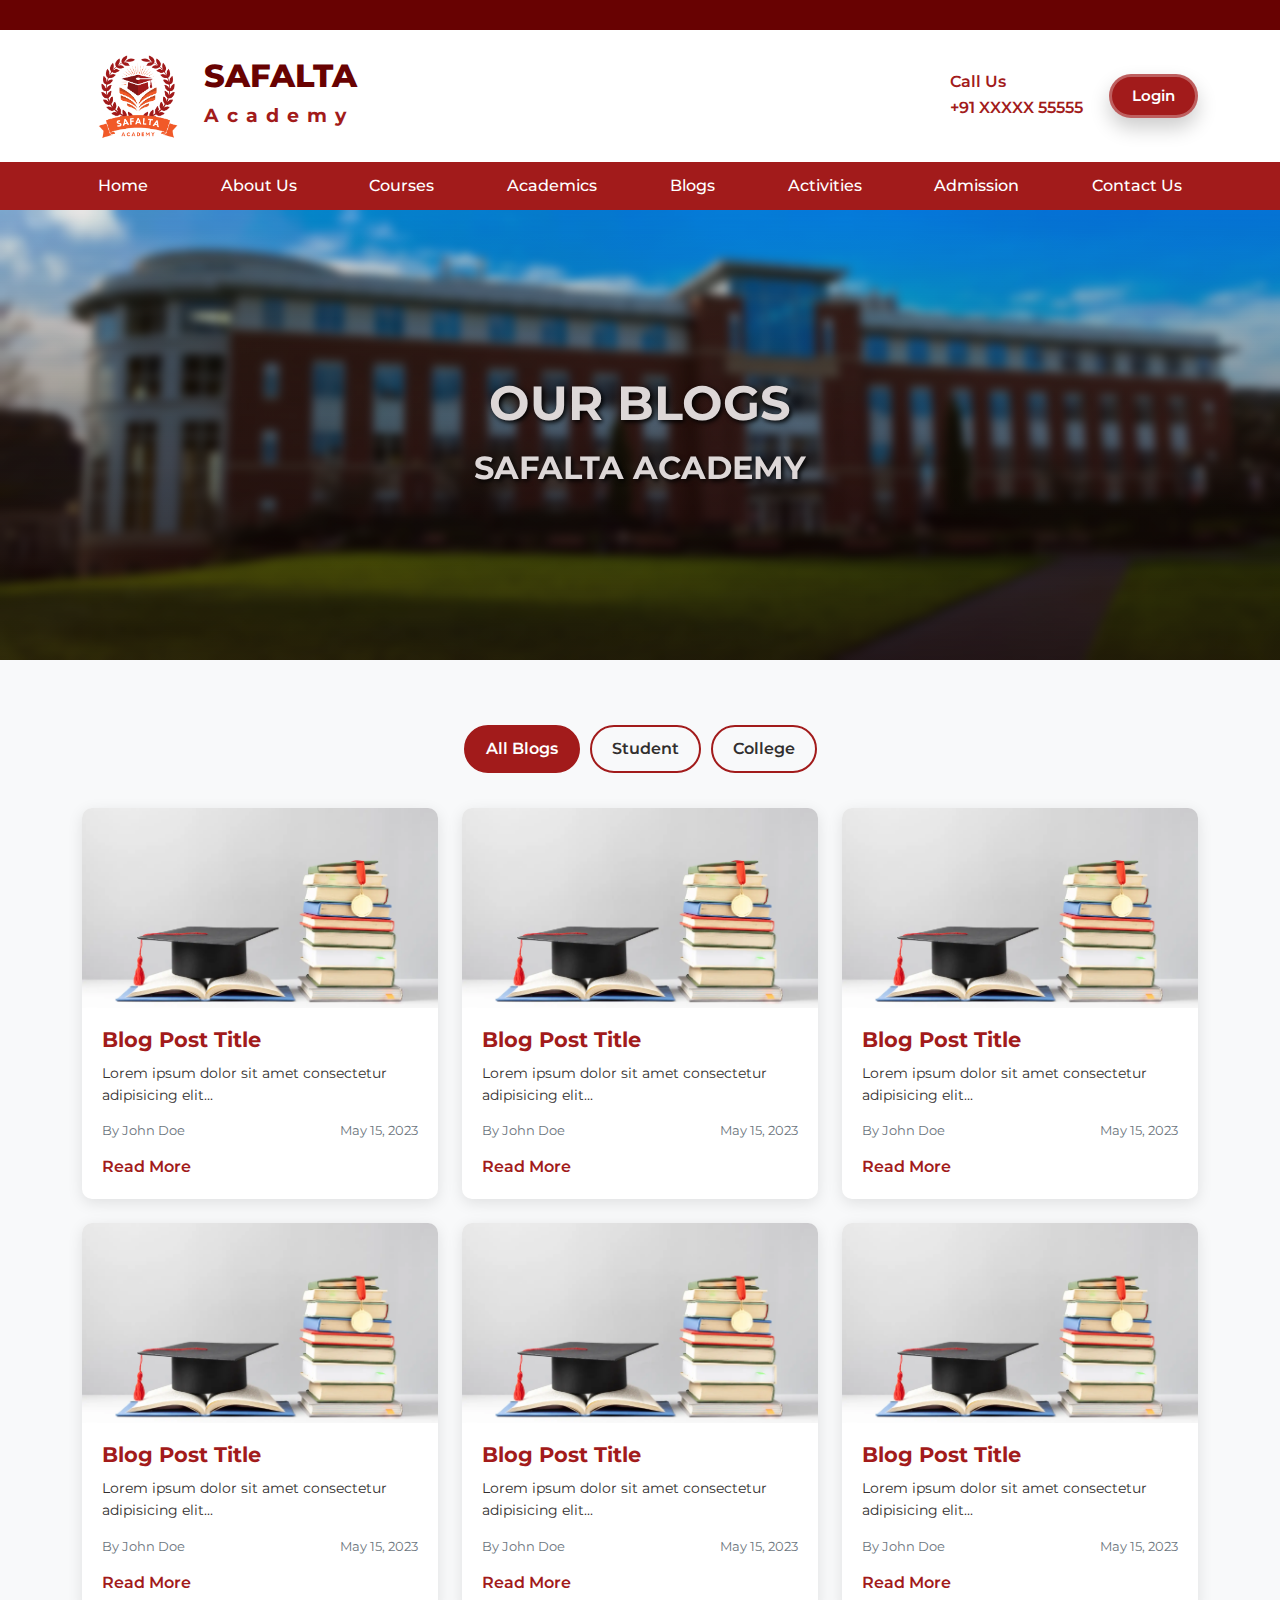
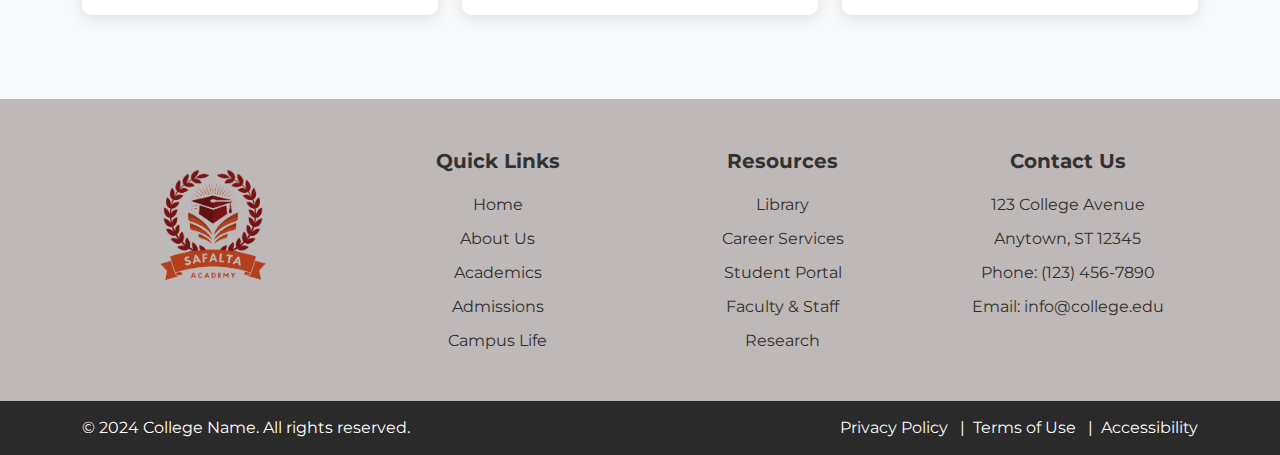
<file: blog.html>
<!DOCTYPE html>
<html lang="en">
<head>
    <meta charset="UTF-8">
    <meta name="viewport" content="width=device-width, initial-scale=1.0">
    <title>Safalta Academy - Contact</title>
    <link href="https://cdn.jsdelivr.net/npm/bootstrap@5.3.0-alpha1/dist/css/bootstrap.min.css" rel="stylesheet">
    <link rel="preconnect" href="https://fonts.googleapis.com">
    <link rel="preconnect" href="https://fonts.gstatic.com" crossorigin>
    <link href="https://fonts.googleapis.com/css2?family=Montserrat:ital,wght@0,100..900;1,100..900&display=swap" rel="stylesheet">
    <link rel="stylesheet" href="https://cdnjs.cloudflare.com/ajax/libs/font-awesome/6.5.2/css/all.min.css" integrity="sha512-SnH5WK+bZxgPHs44uWIX+LLJAJ9/2PkPKZ5QiAj6Ta86w+fsb2TkcmfRyVX3pBnMFcV7oQPJkl9QevSCWr3W6A==" crossorigin="anonymous" referrerpolicy="no-referrer" />
    <link rel="stylesheet" href="style.css">
    <link rel="stylesheet" href="mediaqueries.css">
</head>
<body>
    <div class="top-section">

    </div>

       <!-- Top Banner -->
       <div class="top-banner">
        <div class="container">
            <div class="row align-items-center">
                <div class="col-9 col-md-6 d-flex align-items-center">
                    <div class="logo">
                        <img src="Images/logo.png" alt="Safalta Academy Logo">
                    </div>
                    <div class="academy-name">
                        <h2>SAFALTA</h2>
                        <h5>Academy</h5>
                    </div>
                </div>
                <div class="col-3 d-md-none">
                    <button class="navbar-toggler custom-toggler float-end" type="button" data-bs-toggle="collapse" data-bs-target="#navbarNav">
                        <i class="fa-solid fa-bars"></i>
                    </button>
                </div>
                <div class="col-md-6 d-none d-md-flex justify-content-end">
                    <div class="contact-login">
                        <i class="fa-solid fa-phone"></i>
                        <div class="call-us">
                           <h3 class="mb-1">Call Us</h3>
                            <p class="mb-0">+91 XXXXX 55555</p>
                        </div>
                        <a href="#"><button class="button">Login</button></a>
                    </div>
                </div>
            </div>
        </div>
    </div>
    
    <!-- Navbar Section -->
    <nav class="navbar navbar-expand-lg custom-navbar py-1 d-none d-md-block">
        <div class="container">
            <div class="collapse navbar-collapse" id="navbarNav">
                <ul class="navbar-nav justify-content-between w-100">
                    <li class="nav-item">
                        <a class="nav-link px-3" href="index.html">Home</a>
                    </li>
                    <li class="nav-item">
                        <a class="nav-link px-3" href="about.html">About Us</a>
                    </li>
                    <li class="nav-item">
                        <a class="nav-link px-3" href="courses.html">Courses</a>
                    </li>
                    <li class="nav-item">
                        <a class="nav-link px-3" href="#">Academics</a>
                    </li>
                    <li class="nav-item">
                        <a class="nav-link px-3" href="blog.html">Blogs</a>
                    </li>
                    <li class="nav-item">
                        <a class="nav-link px-3" href="#">Activities</a>
                    </li>
                    <li class="nav-item">
                        <a class="nav-link px-3" href="admission.html">Admission</a>
                    </li>
                    <li class="nav-item">
                        <a class="nav-link px-3" href="contact.html">Contact Us</a>
                    </li>
                </ul>
            </div>
        </div>
    </nav>
    
    <!-- Mobile Navbar -->
    <div class="collapse navbar-collapse mobile-nav" id="navbarNav">
        <button class="close-nav">
            <i class="fa-solid fa-times"></i>
        </button>
        <ul class="navbar-nav">
            <li class="nav-item"><a class="nav-link" href="index.html">Home</a></li>
            <li class="nav-item"><a class="nav-link" href="about.html">About Us</a></li>
            <li class="nav-item"><a class="nav-link" href="courses.html">Courses</a></li>
            <li class="nav-item"><a class="nav-link" href="#">Academics</a></li>
            <li class="nav-item"><a class="nav-link" href="blog.html">Blogs</a></li>
            <li class="nav-item"><a class="nav-link" href="#">Activities</a></li>
            <li class="nav-item"><a class="nav-link" href="admission.html">Admission</a></li>
            <li class="nav-item"><a class="nav-link" href="contact.html">Contact Us</a></li>
        </ul>
    </div>

    <!-- Hero Section -->
    <section class="hero-section about-hero-section">
        <div class="hero-overlay"></div>
        <div class="hero-content">
            <h1>OUR BLOGS</h1>
            <h2>SAFALTA ACADEMY</h2>
        </div>
    </section>
    <section class="blog-section">
        <div class="container">
            <ul class="nav nav-pills blog-tabs" id="blogTabs" role="tablist">
                <li class="nav-item" role="presentation">
                    <button class="nav-link active" id="all-blogs-tab" data-bs-toggle="pill" data-bs-target="#all-blogs" type="button" role="tab" aria-controls="all-blogs" aria-selected="true">All Blogs</button>
                </li>
                <li class="nav-item" role="presentation">
                    <button class="nav-link" id="student-blogs-tab" data-bs-toggle="pill" data-bs-target="#student-blogs" type="button" role="tab" aria-controls="student-blogs" aria-selected="false">Student</button>
                </li>
                <li class="nav-item" role="presentation">
                    <button class="nav-link" id="college-blogs-tab" data-bs-toggle="pill" data-bs-target="#college-blogs" type="button" role="tab" aria-controls="college-blogs" aria-selected="false">College</button>
                </li>
            </ul>
            <div class="tab-content" id="blogTabContent">
                <div class="tab-pane fade show active" id="all-blogs" role="tabpanel" aria-labelledby="all-blogs-tab">
                    <div class="row">
                        <div class="col-lg-4 col-md-6 mb-4">
                            <div class="blog-card">
                                <img src="Images/Book.webp" alt="Blog Post Title" class="blog-image">
                                <div class="blog-content">
                                    <h3 class="blog-title">Blog Post Title</h3>
                                    <p class="blog-excerpt">Lorem ipsum dolor sit amet consectetur adipisicing elit...</p>
                                    <div class="blog-meta">
                                        
                                        <span class="blog-author">By John Doe</span>
                                        <span class="blog-date">May 15, 2023</span>
                                    </div>
                                    <a href="blog-details.html" class="read-more">Read More</a>
                                </div>
                            </div>
                        </div>
                        <div class="col-lg-4 col-md-6 mb-4">
                            <div class="blog-card">
                                <img src="Images/Book.webp" alt="Blog Post Title" class="blog-image">
                                <div class="blog-content">
                                    <h3 class="blog-title">Blog Post Title</h3>
                                    <p class="blog-excerpt">Lorem ipsum dolor sit amet consectetur adipisicing elit...</p>
                                    <div class="blog-meta">
                                        <span class="blog-author">By John Doe</span>
                                        <span class="blog-date">May 15, 2023</span>
                                    </div>
                                    <a href="blog-details.html" class="read-more">Read More</a>
                                </div>
                            </div>
                        </div>
                        <div class="col-lg-4 col-md-6 mb-4">
                            <div class="blog-card">
                                <img src="Images/Book.webp" alt="Blog Post Title" class="blog-image">
                                <div class="blog-content">
                                    <h3 class="blog-title">Blog Post Title</h3>
                                    <p class="blog-excerpt">Lorem ipsum dolor sit amet consectetur adipisicing elit...</p>
                                    <div class="blog-meta">
                                        <span class="blog-author">By John Doe</span>
                                        <span class="blog-date">May 15, 2023</span>
                                    </div>
                                    <a href="blog-details.html" class="read-more">Read More</a>
                                </div>
                            </div>
                        </div>
                        <div class="col-lg-4 col-md-6 mb-4">
                            <div class="blog-card">
                                <img src="Images/Book.webp" alt="Blog Post Title" class="blog-image">
                                <div class="blog-content">
                                    <h3 class="blog-title">Blog Post Title</h3>
                                    <p class="blog-excerpt">Lorem ipsum dolor sit amet consectetur adipisicing elit...</p>
                                    <div class="blog-meta">
                                        <span class="blog-author">By John Doe</span>
                                        <span class="blog-date">May 15, 2023</span>
                                    </div>
                                    <a href="blog-details.html" class="read-more">Read More</a>
                                </div>
                            </div>
                        </div>
                        <div class="col-lg-4 col-md-6 mb-4">
                            <div class="blog-card">
                                <img src="Images/Book.webp" alt="Blog Post Title" class="blog-image">
                                <div class="blog-content">
                                    <h3 class="blog-title">Blog Post Title</h3>
                                    <p class="blog-excerpt">Lorem ipsum dolor sit amet consectetur adipisicing elit...</p>
                                    <div class="blog-meta">
                                        <span class="blog-author">By John Doe</span>
                                        <span class="blog-date">May 15, 2023</span>
                                    </div>
                                    <a href="blog-details.html" class="read-more">Read More</a>
                                </div>
                            </div>
                        </div>
                        <div class="col-lg-4 col-md-6 mb-4">
                            <div class="blog-card">
                                <img src="Images/Book.webp" alt="Blog Post Title" class="blog-image">
                                <div class="blog-content">
                                    <h3 class="blog-title">Blog Post Title</h3>
                                    <p class="blog-excerpt">Lorem ipsum dolor sit amet consectetur adipisicing elit...</p>
                                    <div class="blog-meta">
                                        <span class="blog-author">By John Doe</span>
                                        <span class="blog-date">May 15, 2023</span>
                                    </div>
                                    <a href="blog-details.html" class="read-more">Read More</a>
                                </div>
                            </div>
                        </div>
                        <!-- Repeat for more ALL blog posts -->
                    </div>
                </div>
                <div class="tab-pane fade" id="student-blogs" role="tabpanel" aria-labelledby="student-blogs-tab">
                    <div class="row">
                        <div class="col-lg-4 col-md-6 mb-4">
                            <div class="blog-card">
                                <img src="Images/Book.webp" alt="Blog Post Title" class="blog-image">
                                <div class="blog-content">
                                    <h3 class="blog-title">Blog Post Title</h3>
                                    <p class="blog-excerpt">Lorem ipsum dolor sit amet consectetur adipisicing elit...</p>
                                    <div class="blog-meta">
                                        <span class="blog-author">By John Doe</span>
                                        <span class="blog-date">May 15, 2023</span>
                                    </div>
                                    <a href="blog-details.html" class="read-more">Read More</a>
                                </div>
                            </div>
                        </div>
                        <div class="col-lg-4 col-md-6 mb-4">
                            <div class="blog-card">
                                <img src="Images/Book.webp" alt="Blog Post Title" class="blog-image">
                                <div class="blog-content">
                                    <h3 class="blog-title">Blog Post Title</h3>
                                    <p class="blog-excerpt">Lorem ipsum dolor sit amet consectetur adipisicing elit...</p>
                                    <div class="blog-meta">
                                        <span class="blog-author">By John Doe</span>
                                        <span class="blog-date">May 15, 2023</span>
                                    </div>
                                    <a href="blog-details.html" class="read-more">Read More</a>
                                </div>
                            </div>
                        </div>
                        <div class="col-lg-4 col-md-6 mb-4">
                            <div class="blog-card">
                                <img src="Images/Book.webp" alt="Blog Post Title" class="blog-image">
                                <div class="blog-content">
                                    <h3 class="blog-title">Blog Post Title</h3>
                                    <p class="blog-excerpt">Lorem ipsum dolor sit amet consectetur adipisicing elit...</p>
                                    <div class="blog-meta">
                                        <span class="blog-author">By John Doe</span>
                                        <span class="blog-date">May 15, 2023</span>
                                    </div>
                                    <a href="blog-details.html" class="read-more">Read More</a>
                                </div>
                            </div>
                        </div>
                        <div class="col-lg-4 col-md-6 mb-4">
                            <div class="blog-card">
                                <img src="Images/Book.webp" alt="Blog Post Title" class="blog-image">
                                <div class="blog-content">
                                    <h3 class="blog-title">Blog Post Title</h3>
                                    <p class="blog-excerpt">Lorem ipsum dolor sit amet consectetur adipisicing elit...</p>
                                    <div class="blog-meta">
                                        <span class="blog-author">By John Doe</span>
                                        <span class="blog-date">May 15, 2023</span>
                                    </div>
                                    <a href="blog-details.html" class="read-more">Read More</a>
                                </div>
                            </div>
                        </div>
                        
                        <!-- Repeat for more STUDENT blog posts -->
                    </div>
                </div>
                <div class="tab-pane fade" id="college-blogs" role="tabpanel" aria-labelledby="college-blogs-tab">
                    <div class="row">
                        <!-- Repeat this structure for each blog post -->
                        <div class="col-lg-4 col-md-6 mb-4">
                            <div class="blog-card">
                                <img src="Images/Book.webp" alt="Blog Post Title" class="blog-image">
                                <div class="blog-content">
                                    <h3 class="blog-title">Blog Post Title</h3>
                                    <p class="blog-excerpt">Lorem ipsum dolor sit amet consectetur adipisicing elit...</p>
                                    <div class="blog-meta">
                                        <span class="blog-author">By John Doe</span>
                                        <span class="blog-date">May 15, 2023</span>
                                    </div>
                                    <a href="blog-details.html" class="read-more">Read More</a>
                                </div>
                            </div>
                        </div>
                        <div class="col-lg-4 col-md-6 mb-4">
                            <div class="blog-card">
                                <img src="Images/Book.webp" alt="Blog Post Title" class="blog-image">
                                <div class="blog-content">
                                    <h3 class="blog-title">Blog Post Title</h3>
                                    <p class="blog-excerpt">Lorem ipsum dolor sit amet consectetur adipisicing elit...</p>
                                    <div class="blog-meta">
                                        <span class="blog-author">By John Doe</span>
                                        <span class="blog-date">May 15, 2023</span>
                                    </div>
                                    <a href="blog-details.html" class="read-more">Read More</a>
                                </div>
                            </div>
                        </div>      
                        <!-- Repeat for more COLLEGE blog posts -->
                    </div>
                </div>
            </div>
        </div>
    </section>

    <!-- Footer Section -->
    <footer class="footer">
        <div class="container">
            <div class="row text-center">
                <div class="col-md-3 col-sm-6">
                    <img src="Images/logo.png" alt="College Logo" class="college-logo">
                    
                </div>
                <div class="col-md-3 col-sm-6">
                    <h5>Quick Links</h5>
                    <ul>
                        <li><a href="#">Home</a></li>
                        <li><a href="about.html">About Us</a></li>
                        <li><a href="#">Academics</a></li>
                        <li><a href="admission.html">Admissions</a></li>
                        <li><a href="#">Campus Life</a></li>
                    </ul>
                </div>
                <div class="col-md-3 col-sm-6">
                    <h5>Resources</h5>
                    <ul>
                        <li><a href="#">Library</a></li>
                        <li><a href="#">Career Services</a></li>
                        <li><a href="#">Student Portal</a></li>
                        <li><a href="#">Faculty & Staff</a></li>
                        <li><a href="#">Research</a></li>
                    </ul>
                </div>
                <div class="col-md-3 col-sm-6">
                    <h5>Contact Us</h5>
                    <ul>
                        <li>123 College Avenue</li>
                        <li>Anytown, ST 12345</li>
                        <li>Phone: (123) 456-7890</li>
                        <li>Email: info@college.edu</li>
                    </ul>
                    <div class="social-icons mt-3">
                        <a href="#"><i class="fab fa-facebook"></i></a>
                        <a href="#"><i class="fab fa-twitter"></i></a>
                        <a href="#"><i class="fab fa-instagram"></i></a>
                        <a href="#"><i class="fab fa-linkedin"></i></a>
                    </div>
                </div>
                
            </div>
        </div>
    </footer>
    
   <div class="subfooter">
        <div class="container">
            <div class="row align-items-center">
                <div class="col-md-6">
                    <p class="m-0 text-white">&copy; 2024 College Name. All rights reserved.</p>
                </div>
                <div class="col-md-6 text-md-end">
                    <a href="#" class="text-light me-2">Privacy Policy&nbsp;</a><span>|</span>
                    <a href="#" class="text-light me-2">&nbsp;Terms of Use&nbsp;</a><span>|</span>
                    <a href="#" class="text-light">&nbsp;Accessibility</a>
                </div>
            </div>
        </div>
    </div>
    

    <script src="https://cdn.jsdelivr.net/npm/bootstrap@5.3.0-alpha1/dist/js/bootstrap.bundle.min.js"></script>
    <script src="script.js"></script>
</body>
</html>
</file>
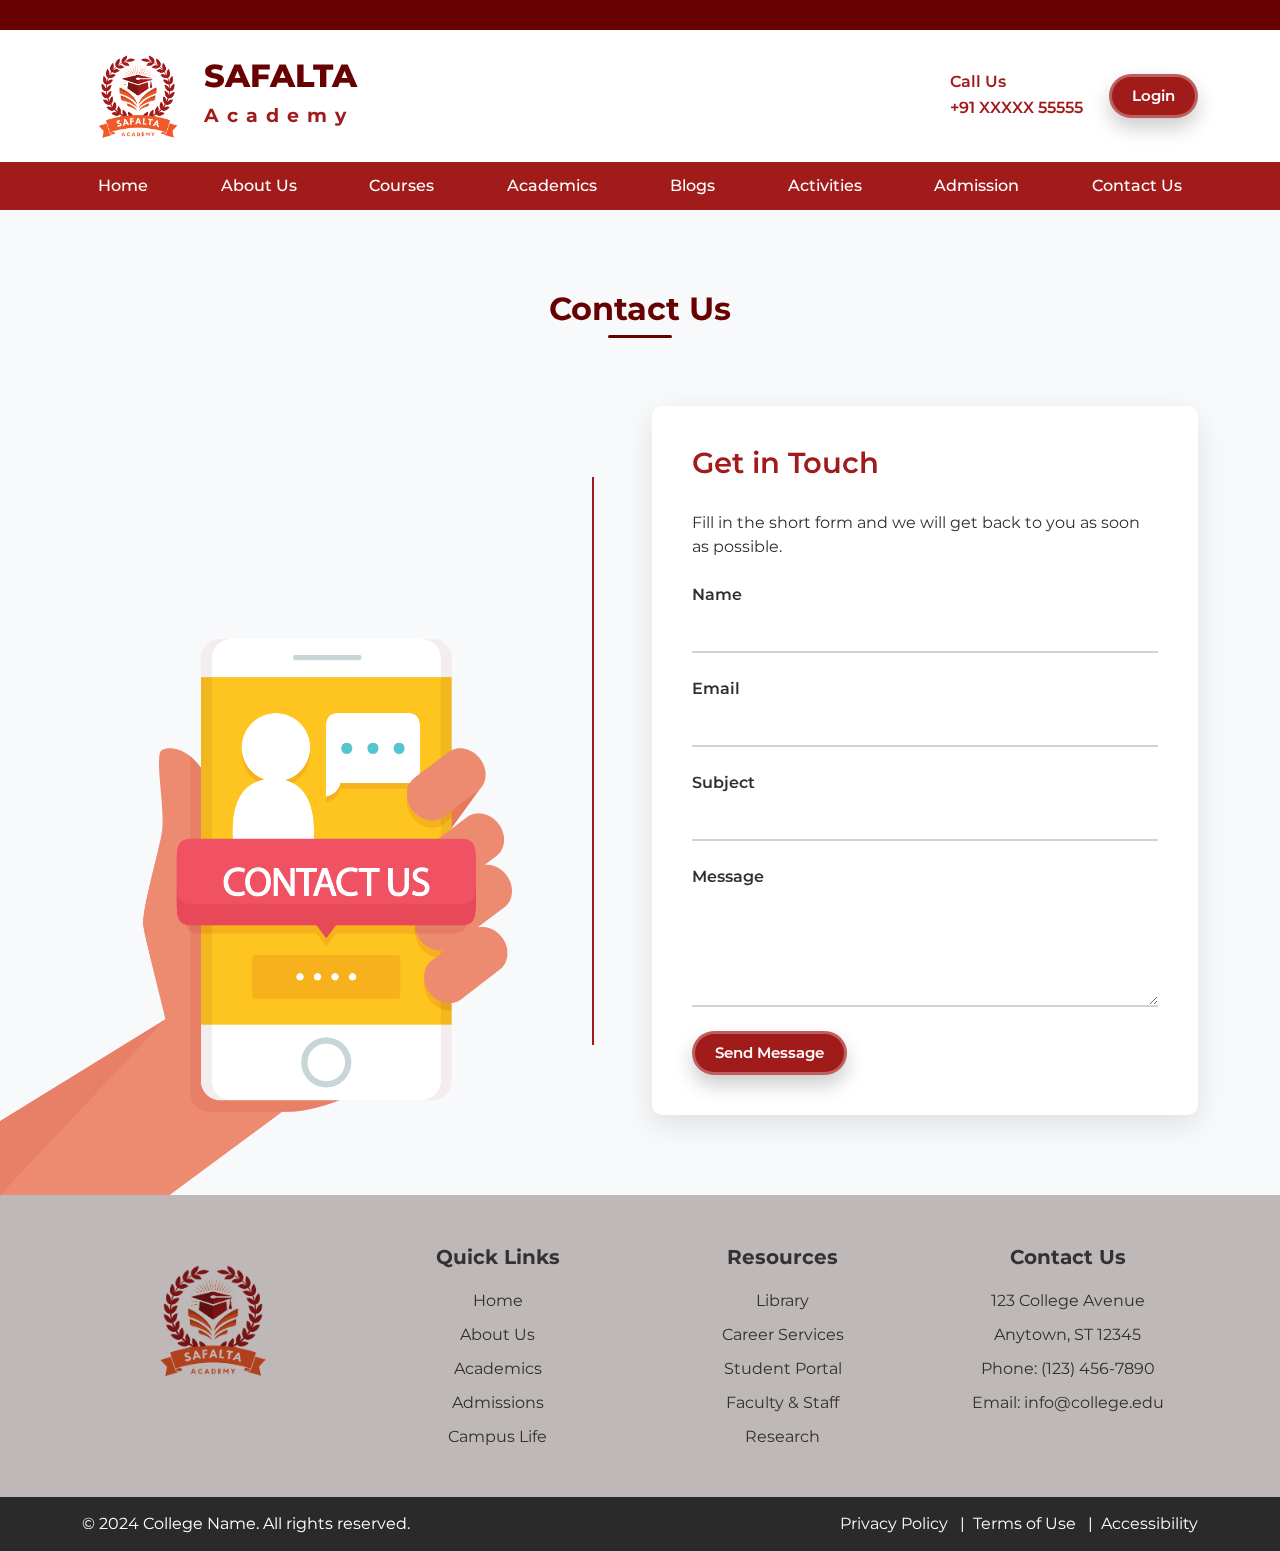
<file: contact.html>
<!DOCTYPE html>
<html lang="en">
<head>
    <meta charset="UTF-8">
    <meta name="viewport" content="width=device-width, initial-scale=1.0">
    <title>Safalta Academy - Contact</title>
    <link href="https://cdn.jsdelivr.net/npm/bootstrap@5.3.0-alpha1/dist/css/bootstrap.min.css" rel="stylesheet">
    <link rel="preconnect" href="https://fonts.googleapis.com">
    <link rel="preconnect" href="https://fonts.gstatic.com" crossorigin>
    <link href="https://fonts.googleapis.com/css2?family=Montserrat:ital,wght@0,100..900;1,100..900&display=swap" rel="stylesheet">
    <link rel="stylesheet" href="https://cdnjs.cloudflare.com/ajax/libs/font-awesome/6.5.2/css/all.min.css" integrity="sha512-SnH5WK+bZxgPHs44uWIX+LLJAJ9/2PkPKZ5QiAj6Ta86w+fsb2TkcmfRyVX3pBnMFcV7oQPJkl9QevSCWr3W6A==" crossorigin="anonymous" referrerpolicy="no-referrer" />
    <link rel="stylesheet" href="style.css">
    <link rel="stylesheet" href="mediaqueries.css">
</head>
<body>
    <div class="top-section">

    </div>

       <!-- Top Banner -->
       <div class="top-banner">
        <div class="container">
            <div class="row align-items-center">
                <div class="col-9 col-md-6 d-flex align-items-center">
                    <div class="logo">
                        <img src="Images/logo.png" alt="Safalta Academy Logo">
                    </div>
                    <div class="academy-name">
                        <h2>SAFALTA</h2>
                        <h5>Academy</h5>
                    </div>
                </div>
                <div class="col-3 d-md-none">
                    <button class="navbar-toggler custom-toggler float-end" type="button" data-bs-toggle="collapse" data-bs-target="#navbarNav">
                        <i class="fa-solid fa-bars"></i>
                    </button>
                </div>
                <div class="col-md-6 d-none d-md-flex justify-content-end">
                    <div class="contact-login">
                        <i class="fa-solid fa-phone"></i>
                        <div class="call-us">
                           <h3 class="mb-1">Call Us</h3>
                            <p class="mb-0">+91 XXXXX 55555</p>
                        </div>
                        <a href="#"><button class="button">Login</button></a>
                    </div>
                </div>
            </div>
        </div>
    </div>
    
    <!-- Navbar Section -->
    <nav class="navbar navbar-expand-lg custom-navbar py-1 d-none d-md-block">
        <div class="container">
            <div class="collapse navbar-collapse" id="navbarNav">
                <ul class="navbar-nav justify-content-between w-100">
                    <li class="nav-item">
                        <a class="nav-link px-3" href="index.html">Home</a>
                    </li>
                    <li class="nav-item">
                        <a class="nav-link px-3" href="about.html">About Us</a>
                    </li>
                    <li class="nav-item">
                        <a class="nav-link px-3" href="courses.html">Courses</a>
                    </li>
                    <li class="nav-item">
                        <a class="nav-link px-3" href="#">Academics</a>
                    </li>
                    <li class="nav-item">
                        <a class="nav-link px-3" href="blog.html">Blogs</a>
                    </li>
                    <li class="nav-item">
                        <a class="nav-link px-3" href="#">Activities</a>
                    </li>
                    <li class="nav-item">
                        <a class="nav-link px-3" href="admission.html">Admission</a>
                    </li>
                    <li class="nav-item">
                        <a class="nav-link px-3" href="contact.html">Contact Us</a>
                    </li>
                </ul>
            </div>
        </div>
    </nav>
    
    <!-- Mobile Navbar -->
    <div class="collapse navbar-collapse mobile-nav" id="navbarNav">
        <button class="close-nav">
            <i class="fa-solid fa-times"></i>
        </button>
        <ul class="navbar-nav">
            <li class="nav-item"><a class="nav-link" href="index.html">Home</a></li>
            <li class="nav-item"><a class="nav-link" href="about.html">About Us</a></li>
            <li class="nav-item"><a class="nav-link" href="courses.html">Courses</a></li>
            <li class="nav-item"><a class="nav-link" href="#">Academics</a></li>
            <li class="nav-item"><a class="nav-link" href="blog.html">Blogs</a></li>
            <li class="nav-item"><a class="nav-link" href="#">Activities</a></li>
            <li class="nav-item"><a class="nav-link" href="admission.html">Admission</a></li>
            <li class="nav-item"><a class="nav-link" href="contact.html">Contact Us</a></li>
        </ul>
    </div>


    <section class="contact-section">
        <div class="container">
            <div class="headline d-flex justify-content-center align-items-center">
                <h2 class="section-title">Contact Us</h2>
            </div>
            <div class="row mt-5">
                <div class="col-md-5 contact-image-container order-md-1 order-2">
                    <img src="Images/contact.png" alt="Contact Us" class="img-fluid contact-image">
                </div>
                <div class="col-md-1 order-md-2 d-flex justify-content-center position-relative">
                    <div class="vertical-line"></div>
                </div>
                <div class="col-md-6 order-md-3 order-1">
                    <div class="form-container">
                        <h2 class="form-title">Get in Touch</h2>
                        <p class="mb-4">Fill in the short form and we will get back to you as soon as possible.</p>
                        <form>
                            <div class="mb-4">
                                <label for="name" class="form-label">Name</label>
                                <input type="text" class="form-control" id="name" required>
                            </div>
                            <div class="mb-4">
                                <label for="email" class="form-label">Email</label>
                                <input type="email" class="form-control" id="email" required>
                            </div>
                            <div class="mb-4">
                                <label for="subject" class="form-label">Subject</label>
                                <input type="text" class="form-control" id="subject" required>
                            </div>
                            <div class="mb-4">
                                <label for="message" class="form-label">Message</label>
                                <textarea class="form-control" id="message" rows="4" required></textarea>
                            </div>
                            <a href="#"><button type="submit" class="button">Send Message</button></a>
                        </form>
                    </div>
                </div>
            </div>
        </div>
    </section>

    <!-- Footer Section -->
    <footer class="footer">
        <div class="container">
            <div class="row text-center">
                <div class="col-md-3 col-sm-6">
                    <img src="Images/logo.png" alt="College Logo" class="college-logo">
                    
                </div>
                <div class="col-md-3 col-sm-6">
                    <h5>Quick Links</h5>
                    <ul>
                        <li><a href="#">Home</a></li>
                        <li><a href="about.html">About Us</a></li>
                        <li><a href="#">Academics</a></li>
                        <li><a href="#">Admissions</a></li>
                        <li><a href="#">Campus Life</a></li>
                    </ul>
                </div>
                <div class="col-md-3 col-sm-6">
                    <h5>Resources</h5>
                    <ul>
                        <li><a href="#">Library</a></li>
                        <li><a href="#">Career Services</a></li>
                        <li><a href="#">Student Portal</a></li>
                        <li><a href="#">Faculty & Staff</a></li>
                        <li><a href="#">Research</a></li>
                    </ul>
                </div>
                <div class="col-md-3 col-sm-6">
                    <h5>Contact Us</h5>
                    <ul>
                        <li>123 College Avenue</li>
                        <li>Anytown, ST 12345</li>
                        <li>Phone: (123) 456-7890</li>
                        <li>Email: info@college.edu</li>
                    </ul>
                    <div class="social-icons mt-3">
                        <a href="#"><i class="fab fa-facebook"></i></a>
                        <a href="#"><i class="fab fa-twitter"></i></a>
                        <a href="#"><i class="fab fa-instagram"></i></a>
                        <a href="#"><i class="fab fa-linkedin"></i></a>
                    </div>
                </div>
                
            </div>
        </div>
    </footer>
    
   <div class="subfooter">
        <div class="container">
            <div class="row align-items-center">
                <div class="col-md-6">
                    <p class="m-0 text-white">&copy; 2024 College Name. All rights reserved.</p>
                </div>
                <div class="col-md-6 text-md-end">
                    <a href="#" class="text-light me-2">Privacy Policy&nbsp;</a><span>|</span>
                    <a href="#" class="text-light me-2">&nbsp;Terms of Use&nbsp;</a><span>|</span>
                    <a href="#" class="text-light">&nbsp;Accessibility</a>
                </div>
            </div>
        </div>
    </div>
    

    <script src="https://cdn.jsdelivr.net/npm/bootstrap@5.3.0-alpha1/dist/js/bootstrap.bundle.min.js"></script>
    <script src="script.js"></script>
</body>
</html>
</file>
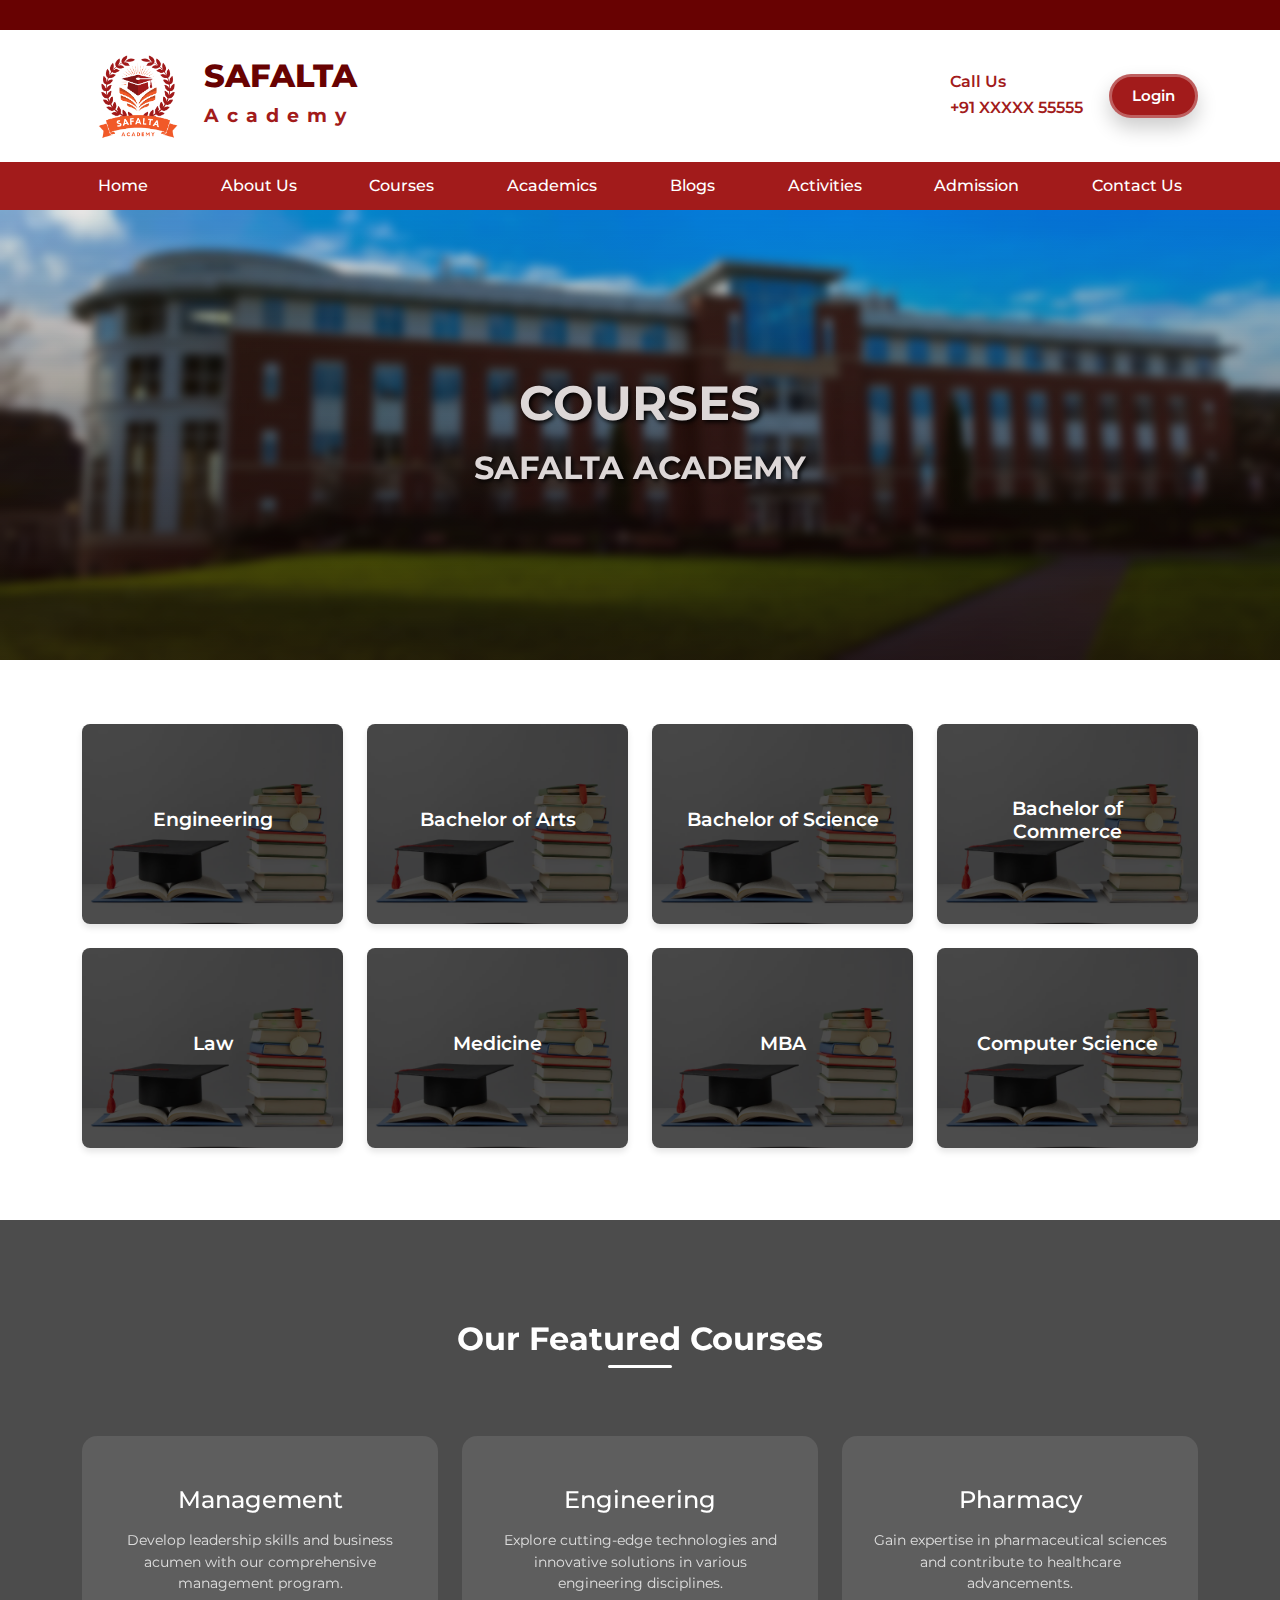
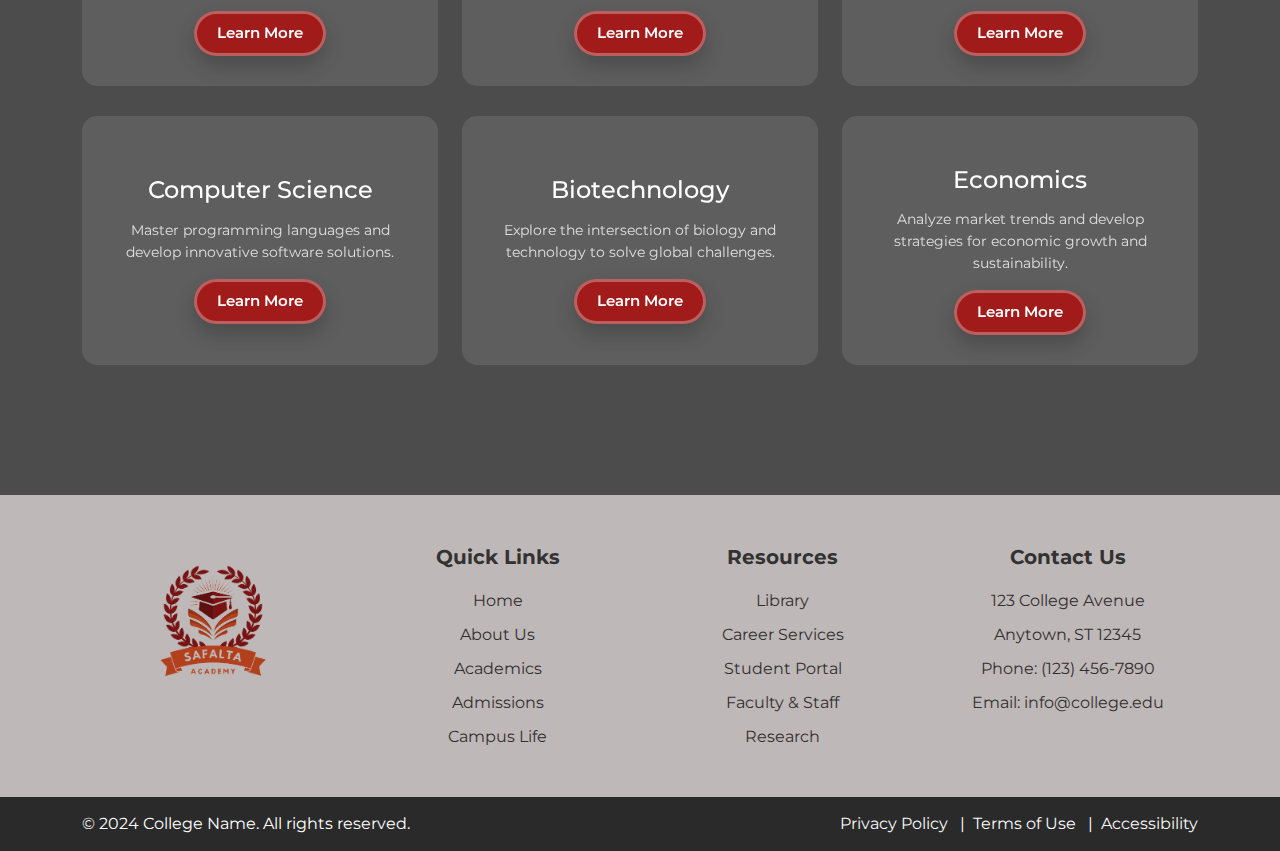
<file: courses.html>
<!DOCTYPE html>
<html lang="en">
<head>
    <meta charset="UTF-8">
    <meta name="viewport" content="width=device-width, initial-scale=1.0">
    <title>Safalta Academy - Contact</title>
    <link href="https://cdn.jsdelivr.net/npm/bootstrap@5.3.0-alpha1/dist/css/bootstrap.min.css" rel="stylesheet">
    <link rel="preconnect" href="https://fonts.googleapis.com">
    <link rel="preconnect" href="https://fonts.gstatic.com" crossorigin>
    <link href="https://fonts.googleapis.com/css2?family=Montserrat:ital,wght@0,100..900;1,100..900&display=swap" rel="stylesheet">
    <link rel="stylesheet" href="https://cdnjs.cloudflare.com/ajax/libs/font-awesome/6.5.2/css/all.min.css" integrity="sha512-SnH5WK+bZxgPHs44uWIX+LLJAJ9/2PkPKZ5QiAj6Ta86w+fsb2TkcmfRyVX3pBnMFcV7oQPJkl9QevSCWr3W6A==" crossorigin="anonymous" referrerpolicy="no-referrer" />
    <link rel="stylesheet" href="style.css">
    <link rel="stylesheet" href="mediaqueries.css">
</head>
<body>
    <div class="top-section">

    </div>

       <!-- Top Banner -->
<div class="top-banner">
    <div class="container">
        <div class="row align-items-center">
            <div class="col-9 col-md-6 d-flex align-items-center">
                <div class="logo">
                    <img src="Images/logo.png" alt="Safalta Academy Logo">
                </div>
                <div class="academy-name">
                    <h2>SAFALTA</h2>
                    <h5>Academy</h5>
                </div>
            </div>
            <div class="col-3 d-md-none">
                <button class="navbar-toggler custom-toggler float-end" type="button" data-bs-toggle="collapse" data-bs-target="#navbarNav">
                    <i class="fa-solid fa-bars"></i>
                </button>
            </div>
            <div class="col-md-6 d-none d-md-flex justify-content-end">
                <div class="contact-login">
                    <i class="fa-solid fa-phone"></i>
                    <div class="call-us">
                       <h3 class="mb-1">Call Us</h3>
                        <p class="mb-0">+91 XXXXX 55555</p>
                    </div>
                    <a href="#"><button class="button">Login</button></a>
                </div>
            </div>
        </div>
    </div>
</div>

<!-- Navbar Section -->
<nav class="navbar navbar-expand-lg custom-navbar py-1 d-none d-md-block">
    <div class="container">
        <div class="collapse navbar-collapse" id="navbarNav">
            <ul class="navbar-nav justify-content-between w-100">
                <li class="nav-item">
                    <a class="nav-link px-3" href="index.html">Home</a>
                </li>
                <li class="nav-item">
                    <a class="nav-link px-3" href="about.html">About Us</a>
                </li>
                <li class="nav-item">
                    <a class="nav-link px-3" href="courses.html">Courses</a>
                </li>
                <li class="nav-item">
                    <a class="nav-link px-3" href="#">Academics</a>
                </li>
                <li class="nav-item">
                    <a class="nav-link px-3" href="blog.html">Blogs</a>
                </li>
                <li class="nav-item">
                    <a class="nav-link px-3" href="#">Activities</a>
                </li>
                <li class="nav-item">
                    <a class="nav-link px-3" href="admission.html">Admission</a>
                </li>
                <li class="nav-item">
                    <a class="nav-link px-3" href="contact.html">Contact Us</a>
                </li>
            </ul>
        </div>
    </div>
</nav>

<!-- Mobile Navbar -->
<div class="collapse navbar-collapse mobile-nav" id="navbarNav">
    <button class="close-nav">
        <i class="fa-solid fa-times"></i>
    </button>
    <ul class="navbar-nav">
        <li class="nav-item"><a class="nav-link" href="index.html">Home</a></li>
        <li class="nav-item"><a class="nav-link" href="about.html">About Us</a></li>
        <li class="nav-item"><a class="nav-link" href="courses.html">Courses</a></li>
        <li class="nav-item"><a class="nav-link" href="#">Academics</a></li>
        <li class="nav-item"><a class="nav-link" href="blog.html">Blogs</a></li>
        <li class="nav-item"><a class="nav-link" href="#">Activities</a></li>
        <li class="nav-item"><a class="nav-link" href="admission.html">Admission</a></li>
        <li class="nav-item"><a class="nav-link" href="contact.html">Contact Us</a></li>
    </ul>
</div>

    <!-- Hero Section -->
    <section class="hero-section about-hero-section">
        <div class="hero-overlay"></div>
        <div class="hero-content">
            <h1>COURSES</h1>
            <h2>SAFALTA ACADEMY</h2>
        </div>
    </section>

    <div class="edu-featured-courses pt-5 mt-3">
        <div class="container">
            <div class="row">
                <div class="col-md-3 col-sm-6 mb-4">
                    <div class="edu-course-item">
                        <img src="Images/Book.webp" alt="Engineering" class="edu-course-image">
                        <div class="edu-course-overlay">
                            <h3 class="edu-course-name">Engineering</h3>
                        </div>
                    </div>
                </div>
                <div class="col-md-3 col-sm-6 mb-4">
                    <div class="edu-course-item">
                        <img src="Images/Book.webp" alt="Bachelor of Arts" class="edu-course-image">
                        <div class="edu-course-overlay">
                            <h3 class="edu-course-name">Bachelor of Arts</h3>
                        </div>
                    </div>
                </div>
                <div class="col-md-3 col-sm-6 mb-4">
                    <div class="edu-course-item">
                        <img src="Images/Book.webp" alt="Bachelor of Science" class="edu-course-image">
                        <div class="edu-course-overlay">
                            <h3 class="edu-course-name">Bachelor of Science</h3>
                        </div>
                    </div>
                </div>
                <div class="col-md-3 col-sm-6 mb-4">
                    <div class="edu-course-item">
                        <img src="Images/Book.webp" alt="Bachelor of Commerce" class="edu-course-image">
                        <div class="edu-course-overlay">
                            <h3 class="edu-course-name">Bachelor of Commerce</h3>
                        </div>
                    </div>
                </div>
                <div class="col-md-3 col-sm-6 mb-4">
                    <div class="edu-course-item">
                        <img src="Images/Book.webp" alt="Law" class="edu-course-image">
                        <div class="edu-course-overlay">
                            <h3 class="edu-course-name">Law</h3>
                        </div>
                    </div>
                </div>
                <div class="col-md-3 col-sm-6 mb-4">
                    <div class="edu-course-item">
                        <img src="Images/Book.webp" alt="Medicine" class="edu-course-image">
                        <div class="edu-course-overlay">
                            <h3 class="edu-course-name">Medicine</h3>
                        </div>
                    </div>
                </div>
                <div class="col-md-3 col-sm-6 mb-4">
                    <div class="edu-course-item">
                        <img src="Images/Book.webp" alt="MBA" class="edu-course-image">
                        <div class="edu-course-overlay">
                            <h3 class="edu-course-name">MBA</h3>
                        </div>
                    </div>
                </div>
                <div class="col-md-3 col-sm-6 mb-4">
                    <div class="edu-course-item">
                        <img src="Images/Book.webp" alt="Computer Science" class="edu-course-image">
                        <div class="edu-course-overlay">
                            <h3 class="edu-course-name">Computer Science</h3>
                        </div>
                    </div>
                </div>
            </div>
        </div>
    </div>

    <!-- Featured Courses -->
    <section class="featured-courses courses-page mt-5">
        <div class="container featured-courses-content">
            <div class="text-white headline d-flex justify-content-center align-items-center">
                <h2 class="section-title-dark text-white">Our Featured Courses</h2>
            </div>
            <div class="row mt-5">
                <div class="col-lg-4 col-md-6">
                    <div class="course-card">
                        <i class="fas fa-briefcase course-icon"></i>
                        <h3 class="course-title">Management</h3>
                        <p class="course-description">Develop leadership skills and business acumen with our comprehensive management program.</p>
                        <a href="#"><button class="button">Learn More</button></a>
                    </div>
                </div>
                <div class="col-lg-4 col-md-6">
                    <div class="course-card">
                        <i class="fas fa-cogs course-icon"></i>
                        <h3 class="course-title">Engineering</h3>
                        <p class="course-description">Explore cutting-edge technologies and innovative solutions in various engineering disciplines.</p>
                        <a href="#"><button class="button">Learn More</button></a>
                    </div>
                </div>
                <div class="col-lg-4 col-md-6">
                    <div class="course-card">
                        <i class="fas fa-pills course-icon"></i>
                        <h3 class="course-title">Pharmacy</h3>
                        <p class="course-description">Gain expertise in pharmaceutical sciences and contribute to healthcare advancements.</p>
                        <a href="#"><button class="button">Learn More</button></a>
                    </div>
                </div>
                <div class="col-lg-4 col-md-6">
                    <div class="course-card">
                        <i class="fas fa-laptop-code course-icon"></i>
                        <h3 class="course-title">Computer Science</h3>
                        <p class="course-description">Master programming languages and develop innovative software solutions.</p>
                        <a href="#"><button class="button">Learn More</button></a>
                    </div>
                </div>
                <div class="col-lg-4 col-md-6">
                    <div class="course-card">
                        <i class="fas fa-flask course-icon"></i>
                        <h3 class="course-title">Biotechnology</h3>
                        <p class="course-description">Explore the intersection of biology and technology to solve global challenges.</p>
                        <a href="#"><button class="button">Learn More</button></a>
                    </div>
                </div>
                <div class="col-lg-4 col-md-6">
                    <div class="course-card">
                        <i class="fas fa-chart-line course-icon"></i>
                        <h3 class="course-title">Economics</h3>
                        <p class="course-description">Analyze market trends and develop strategies for economic growth and sustainability.</p>
                        <a href="#"><button class="button">Learn More</button></a>
                    </div>
                </div>
            </div>
        </div>
    </section>


    <!-- Footer Section -->
    <footer class="footer">
        <div class="container">
            <div class="row text-center">
                <div class="col-md-3 col-sm-6">
                    <img src="Images/logo.png" alt="College Logo" class="college-logo">
                    
                </div>
                <div class="col-md-3 col-sm-6">
                    <h5>Quick Links</h5>
                    <ul>
                        <li><a href="#">Home</a></li>
                        <li><a href="about.html">About Us</a></li>
                        <li><a href="#">Academics</a></li>
                        <li><a href="#">Admissions</a></li>
                        <li><a href="#">Campus Life</a></li>
                    </ul>
                </div>
                <div class="col-md-3 col-sm-6">
                    <h5>Resources</h5>
                    <ul>
                        <li><a href="#">Library</a></li>
                        <li><a href="#">Career Services</a></li>
                        <li><a href="#">Student Portal</a></li>
                        <li><a href="#">Faculty & Staff</a></li>
                        <li><a href="#">Research</a></li>
                    </ul>
                </div>
                <div class="col-md-3 col-sm-6">
                    <h5>Contact Us</h5>
                    <ul>
                        <li>123 College Avenue</li>
                        <li>Anytown, ST 12345</li>
                        <li>Phone: (123) 456-7890</li>
                        <li>Email: info@college.edu</li>
                    </ul>
                    <div class="social-icons mt-3">
                        <a href="#"><i class="fab fa-facebook"></i></a>
                        <a href="#"><i class="fab fa-twitter"></i></a>
                        <a href="#"><i class="fab fa-instagram"></i></a>
                        <a href="#"><i class="fab fa-linkedin"></i></a>
                    </div>
                </div>
                
            </div>
        </div>
    </footer>
    
   <div class="subfooter">
        <div class="container">
            <div class="row align-items-center">
                <div class="col-md-6">
                    <p class="m-0 text-white">&copy; 2024 College Name. All rights reserved.</p>
                </div>
                <div class="col-md-6 text-md-end">
                    <a href="#" class="text-light me-2">Privacy Policy&nbsp;</a><span>|</span>
                    <a href="#" class="text-light me-2">&nbsp;Terms of Use&nbsp;</a><span>|</span>
                    <a href="#" class="text-light">&nbsp;Accessibility</a>
                </div>
            </div>
        </div>
    </div>
    

    <script src="https://cdn.jsdelivr.net/npm/bootstrap@5.3.0-alpha1/dist/js/bootstrap.bundle.min.js"></script>
    <script src="script.js"></script>
</body>
</html>
</file>
<file: style.css>
:root {
    --primary-color: #A21B1B;
    --primary-color-dark: #680202;
    --text-color: #322F2F;
    --white-color: #FFFFFF;
    --white-smoke-color: rgb(222, 222, 222);
    --accent-color: #FFD700;
    --gradient: linear-gradient(135deg, var(--primary-color), var(--primary-color-dark));
}

*{
    padding: 0px;
    margin: 0px;
    box-sizing: border-box;
}

body{
    font-family: "Montserrat", sans-serif;
}

a{
    text-decoration: none;
    color: var(--primary-color);
}

h1{
    font-size: 3rem;
    color: var(--primary-color-dark);
}

h2{
    font-size: 2rem;
    color: var(--primary-color-dark);
    font-weight: 600;
}

h3{
    font-size: 1.5rem;
}

p{
    font-size: 1rem;
    color: var(--text-color);
}

.button {
    position: relative;
    transition: all 0.3s ease-in-out;
    box-shadow: 0px 10px 20px rgba(0, 0, 0, 0.2);
    padding-block: 0.5rem;
    padding-inline: 1.25rem;
    background-color: var(--primary-color);
    border-radius: 9999px;
    display: flex;
    align-items: center;
    justify-content: center;
    cursor: pointer;
    color: #ffff;
    font-weight: 600;
    border: 3px solid #ffffff4d;
    outline: none;
    overflow: hidden;
    font-size: 15px;
  }
  
  
  .button:hover {
    transform: scale(1.05);
    border-color: #fff9;
  }
  
  .button:hover .icon {
    transform: translate(4px);
  }
  
  .button:hover::before {
    animation: shine 1.5s ease-out infinite;
  }
  
  .button::before {
    content: "";
    position: absolute;
    width: 100px;
    height: 100%;
    background-image: linear-gradient(
      120deg,
      rgba(255, 255, 255, 0) 30%,
      rgba(255, 255, 255, 0.8),
      rgba(255, 255, 255, 0) 70%
    );
    top: 0;
    left: -100px;
    opacity: 0.6;
  }
  
  @keyframes shine {
    0% {
      left: -100px;
    }
  
    60% {
      left: 100%;
    }
  
    to {
      left: 100%;
    }
  }
  

/* Top section */

.top-section{
    height: 30px;
    width: 100%;
    background-color: var(--primary-color-dark);
}

/* Top Banner */

.top-banner {
    background-color: #fff;
    padding: 10px 0;
}
.logo {
    display: flex;
    align-items: center;
}
.logo img {
    height: 7rem;
    margin-right: 10px;
}
.academy-name {
    color: var(--primary-color);
}

.academy-name h2{
    font-weight: 800;

}

.academy-name h5{
    font-weight: 700;
    font-size: 1.2rem;
    letter-spacing: 0.5rem;
}
.contact-login {
    display: flex;
    align-items: center;
    gap: 0.7rem;
}
.call-us {
    margin-right: 15px;
    text-align: left;
}

.contact-login .fa-phone{
    font-size: 2rem;
    color: var(--primary-color);
}

.call-us h3, .call-us p{
    color: var(--primary-color);
    font-size: 1rem;
    font-weight: 600;
}
.login-btn {
    background-color: var(--primary-color);
    color: #fff;
    border: none;
    padding: 5px 15px;
    border-radius: 5px;
}

/* Navbar */

.custom-toggler {
    border: 1px solid #3e0808;
    border-radius: 5px;
    background-color: transparent;
    font-size: 24px;
    padding: 6px 14px;
    transition: 0.2s ease;
    color: #3e0808;
}


.custom-navbar {
    background-color: var(--primary-color);
}
.navbar-nav .nav-link {
    color: #fff !important;
    border-radius: 8px;
    font-weight: 500;
}

.navbar-nav .nav-link:hover{
    background-color: var(--primary-color-dark);
}

/* Hero Section */

.hero-section {
    position: relative;
    height: 500px;
    background-image: url('Images/college.webp');
    background-size: cover;
    background-position: center;
    display: flex;
    align-items: center;
    justify-content: center;
}

.hero-overlay {
    position: absolute;
    top: 0;
    left: 0;
    width: 100%;
    height: 100%;
    background: linear-gradient(to top, rgba(23, 7, 7, 0.8), rgba(44, 0, 0, 0.1));
}

.hero-content {
    position: relative;
    z-index: 1;
    color: #fff;
    text-align: center;
}

.hero-content h1 {
    font-size: 3rem;
    color: var(--white-color);
    margin-bottom: 1rem;
}

.hero-content p {
    font-size: 1.2rem;
    margin-bottom: 2rem;
}

/* Latest News */

.news-container {
    overflow: hidden;
    background-color: var(--primary-color-dark);
    padding: 5px 0;
}
.news-label {
    background-color: #c86803;
    color: white;
    padding: 5px 15px;
    font-weight: bold;
    z-index: 1;
}
.news-items {
    display: inline-block;
    white-space: nowrap;
    padding-left: 100%;
    animation: scroll-left 30s linear infinite;
}
.news-item {
    display: inline-block;
    padding-right: 50px;
    color: var(--white-color);
}
@keyframes scroll-left {
    0% {
        transform: translateX(0);
    }
    100% {
        transform: translateX(-100%);
    }
}

/* Our Campus Section */

.section-title, .section-title-dark {
    position: relative;
    display: inline-block;
    margin-bottom: 30px;
    text-align: center;
    font-weight: 700;
}
.section-title::after {
    content: '';
    position: absolute;
    left: 50%;
    transform: translateX(-50%);
    bottom: -10px;
    border-radius: 5px;
    width: 4rem;
    height: 3px;
    background-color: var(--primary-color-dark);
}

.section-title-dark::after{
    content: '';
    position: absolute;
    left: 50%;
    transform: translateX(-50%);
    bottom: -10px;
    border-radius: 5px;
    width: 4rem;
    height: 3px;
    background-color: var(--white-color);
}
.campus-image {
    max-width: 100%;
    height: auto;
    border-radius: 8px;
    box-shadow: 0 4px 8px rgba(0,0,0,0.1);
}

/* Statistics Section */

.stats-section {
    background-image: url('Images/college.webp');
    background-size: cover;
    background-position: center;
    position: relative;
    padding: 90px 0 60px 0px;
}

.stats-overlay {
    position: absolute;
    top: 0;
    left: 0;
    right: 0;
    bottom: 0;
    background: linear-gradient(135deg, rgba(0, 0, 0, 0.8) 0%, rgba(0, 0, 0, 0.6) 100%);
    backdrop-filter: blur(5px);
}

.stats-content {
    position: relative;
    z-index: 1;
}

.stat-item {
    display: flex;
    align-items: center;
    color: #fff;
    background: rgba(255, 255, 255, 0.1);
    border-radius: 10px;
    padding: 15px;
    margin-bottom: 15px;
    transition: all 0.3s ease-in-out;
    overflow: hidden;
}

.stat-item:hover {
    transform: translateY(-3px);
    box-shadow: 0 5px 15px rgba(0, 0, 0, 0.2);
    background: rgba(255, 255, 255, 0.2);
}

.stat-icon {
    font-size: 1.8rem;
    margin-right: 15px;
    background: rgba(255, 255, 255, 0.2);
    border-radius: 50%;
    width: 50px;
    height: 50px;
    display: flex;
    align-items: center;
    justify-content: center;
    transition: all 0.3s ease-in-out;
}

.stat-item:hover .stat-icon {
    transform: rotate(360deg);
    background: rgba(255, 255, 255, 0.3);
}

.stat-info {
    flex-grow: 1;
}

.stat-number {
    font-size: 1.8rem;
    font-weight: bold;
    margin-bottom: 0.1rem;
    background: linear-gradient(45deg, #c86803, #feca57);
    -webkit-background-clip: text;
    -webkit-text-fill-color: transparent;
}

.stat-text {
    font-size: 0.9rem;
    opacity: 0.9;
}



/* Campus Infrastructure */

.campus-section {
    padding: 50px 0;
}

.campus-section .campus-card {
    background-color: var(--white-color);
    border-radius: 10px;
    overflow: hidden;
    box-shadow: 0 4px 6px rgba(0, 0, 0, 0.1);
    transition: transform 0.3s ease-in-out;
    margin-bottom: 30px;
}

.campus-section .campus-card:hover {
    transform: translateY(-5px);
}

.campus-card img {
    width: 100%;
    height: 200px;
    object-fit: cover;
}

.campus-section .campus-card-title {
    background-color: var(--primary-color);
    color: var(--white-color);
    padding: 10px;
    margin: 0;
    font-size: 1.2rem;
    font-weight: 600;
    text-align: center;
}

.campus-section .campus-card-body {
    padding: 15px;
}

.campus-section .campus-card-text {
    font-size: 1rem;
    color: var(--text-color);
}

/* Featured Coursed */

.featured-courses {
    background-image: url('Images/Library_BG.webp');
    background-size: cover;
    background-position: center;
    background-attachment: fixed;
    position: relative;
    padding: 100px 0;
    overflow: hidden;
}

.featured-courses::before {
    content: '';
    position: absolute;
    top: 0;
    left: 0;
    right: 0;
    bottom: 0;
    background: rgba(0, 0, 0, 0.7);
    backdrop-filter: blur(5px);
}

.featured-courses-content {
    position: relative;
    z-index: 1;
}

.featured-courses .col-lg-4, .featured-courses .col-md-6{
    margin-bottom: 30px;
}

.course-card {
    background-color: rgba(255, 255, 255, 0.1);
    border-radius: 15px;
    padding: 30px;
    text-align: center;
    transition: all 0.3s ease;
    position: relative;
    overflow: hidden;
    display: flex;
    justify-content: center;
    align-items: center;
    flex-direction: column;
    height: 100%;
}

.course-card::before {
    content: '';
    position: absolute;
    top: -100%;
    left: 0;
    width: 100%;
    height: 100%;
    background: linear-gradient(to bottom, var(--primary-color), transparent);
    transition: all 0.5s ease;
    z-index: -1;
}

.course-card:hover::before {
    top: 0;
}

.course-card:hover {
    transform: translateY(-10px);
    box-shadow: 0 10px 20px rgba(0, 0, 0, 0.2);
}

.course-icon {
    font-size: 3rem;
    color: #ffeeee;
    margin-bottom: 20px;
    transition: all 0.3s ease;
}

.course-card:hover .course-icon {
    transform: scale(1.2);
    color: var(--white-color);
}

.course-title {
    color: var(--white-color);
    font-size: 1.5rem;
    margin-bottom: 15px;
    transition: all 0.3s ease;
}

.course-description {
    color: var(--white-color);
    font-size: 0.9rem;
    opacity: 0.8;
    transition: all 0.3s ease;
}

.course-card:hover .course-description {
    opacity: 1;
}

/* Top Recruiters Section */

.top-recruiters {
    padding: 80px 0;
    background-color: var(--white-color);
}

.recruiter-logo {
    display: flex;
    justify-content: center;
    align-items: center;
    height: 120px;
    margin-bottom: 30px;
    padding: 20px;
    background-color: #fff;
    border-radius: 10px;
    box-shadow: 0 5px 15px rgba(0, 0, 0, 0.1);
    transition: all 0.3s ease;
}

.recruiter-logo:hover {
    transform: translateY(-10px);
    box-shadow: 0 15px 30px rgba(0, 0, 0, 0.2);
}

.recruiter-logo img {
    max-width: 100%;
    max-height: 80px;
    filter: grayscale(100%);
    transition: all 0.3s ease;
}

.recruiter-logo:hover img {
    filter: grayscale(0%);
}

/* Footer Section */

.footer {
    background-color: #a29999b2;
    color: #322F2F;
    padding: 50px 0 30px;
}
.footer h5 {
    color: #323232;
    font-weight: bold;
    margin-bottom: 20px;
}
.footer ul {
    list-style-type: none;
    padding-left: 0;
}
.footer ul li {
    margin-bottom: 10px;
}
.footer ul li a {
    color: #322F2F;
    text-decoration: none;
    transition: 0.2s ease-in;
}
.footer ul li a:hover {
    color: #1c1919;
    font-weight: 600;
}
.social-icons a {
    color: #323232;
    font-size: 24px;
    margin-right: 15px;
}
.subfooter {
    background-color: #2a2a2a;
    color: #FFFFFF;
    padding: 15px 0;
}
.college-logo {
    max-width: 150px;
    margin-bottom: 20px;
    mix-blend-mode: multiply;
    
}

/* Contact Page/Section */

.contact-section {
    background-color: #f8f9fa;
    padding: 80px 0;
    position: relative;
}

.contact-image {
    position: absolute;
    bottom: 0px;
    left: 0px;
    height: auto;
    width: 40%;
    object-fit: cover;
}
.vertical-line {
    width: 2px;
    background-color: var(--primary-color);
    height: 80%;
    position: absolute;
    left: 50%;
    top: 10%;
    transform: translateX(-50%);
}
.form-container {
    background-color: var(--white-color);
    border-radius: 10px;
    padding: 40px;
    box-shadow: 0 10px 30px rgba(0, 0, 0, 0.1);
}
.form-label {
    font-weight: 600;
    color: var(--text-color);
    margin-bottom: 0.5rem;
}
.form-control {
    border: none;
    border-bottom: 2px solid #ced4da;
    border-radius: 0;
    padding-left: 0;
    transition: all 0.3s ease-in-out;
    background-color: transparent;
}
.form-control:focus {
    box-shadow: none;
    border-color: var(--primary-color);
    background-color: rgba(162, 27, 27, 0.05);
}
.form-title {
    font-size: 1.8rem;
    font-weight: 600;
    color: var(--primary-color);
    margin-bottom: 20px;
    position: relative;
    padding-bottom: 10px;
}

/* About page/Section */

.about-hero-section{
    height: 50vh;
}

.about-hero-section h1, .about-hero-section h2{
    color: #ddd7d7;
    text-shadow: 2px 2px 5px black;
    font-weight: 700;
}

.about-hero-section .hero-overlay{
    backdrop-filter: blur(5px);
}

.tab-section {
    padding: 50px 0;
    background: rgb(162,27,27);
    background: linear-gradient(180deg, rgba(162,27,27,1) 17%, rgba(255,255,255,1) 54%);
}

.tab-section .nav-tabs {
    border-bottom: none;
    margin-bottom: 20px;
    display: flex;
    flex-wrap: nowrap;
    overflow-x: auto;
    -webkit-overflow-scrolling: touch;
    scrollbar-width: none;
    justify-content: center;
}

.nav-tabs::-webkit-scrollbar {
    width: 0;
    height: 0;
}

.tab-section .nav-tabs .nav-item {
    flex: 0 0 auto;
    margin-right: 5px;
    margin-bottom: 5px;
}

.tab-section .nav-tabs .nav-link {
    color: var(--white-color);
    background-color: rgba(255, 255, 255, 0.1);
    border: none;
    border-radius: 20px;
    padding: 10px 20px;
    transition: all 0.3s ease;
    font-weight: 500;
    text-transform: uppercase;
    font-size: 0.9rem;
    letter-spacing: 0.5px;
    white-space: nowrap;
}

.tab-section .nav-tabs .nav-link:hover {
    background-color: rgba(255, 255, 255, 0.2);
}

.tab-section .nav-tabs .nav-link.active {
    color: var(--primary-color);
    background-color: var(--white-color);
    box-shadow: 0 4px 6px rgba(0, 0, 0, 0.1);
}

.tab-section .tab-content {
    background-color: var(--white-color);
    border-radius: 10px;
    padding: 30px;
}

.tab-section .tab-pane h3 {
    color: var(--primary-color);
    margin-bottom: 15px;
    font-weight: 700;
}

.tab-section .tab-pane p {
    color: var(--text-color);
}


.edu-section-title {
    text-align: center;
    font-size: 1.5rem;
    color: #222;
    margin-bottom: 40px;
    font-weight: 700;
}

.edu-course-item {
    position: relative;
    overflow: hidden;
    border-radius: 8px;
    box-shadow: 0 4px 6px rgba(0, 0, 0, 0.1);
    transition: transform 0.3s ease;
}

.edu-course-item:hover {
    transform: translateY(-5px);
}

.edu-course-image {
    width: 100%;
    height: 200px;
    object-fit: cover;
}

.edu-course-overlay {
    position: absolute;
    top: 0;
    left: 0;
    right: 0;
    bottom: 0;
    background: rgba(0, 0, 0, 0.7);
    display: flex;
    align-items: center;
    justify-content: center;
    padding: 20px;
}

.edu-course-name {
    color: var(--white-color) !important;
    text-align: center;
    font-size: 1.2rem;
    font-weight: 600;
}

/* Blog Page/Section */

.blog-section {
    padding: 60px 0;
    background-color: #f8f9fa;
}

.blog-section .blog-tabs {
    display: flex;
    justify-content: center;
    margin-bottom: 30px;
    flex-wrap: wrap;
}

.blog-section .blog-tabs .nav-link {
    color: var(--text-color);
    background-color: transparent;
    border: 2px solid var(--primary-color);
    border-radius: 30px;
    padding: 10px 20px;
    margin: 5px;
    transition: all 0.3s ease;
    font-weight: 600;
}

.blog-section .blog-tabs .nav-link:hover,
.blog-section .blog-tabs .nav-link.active {
    color: var(--white-color);
    background-color: var(--primary-color);
}

.blog-section .blog-card {
    background-color: var(--white-color);
    border-radius: 10px;
    overflow: hidden;
    box-shadow: 0 4px 15px rgba(0, 0, 0, 0.1);
    transition: transform 0.3s ease;
}

.blog-section .blog-card:hover {
    transform: translateY(-5px);
}

.blog-section .blog-image {
    width: 100%;
    height: 200px;
    object-fit: cover;
}

.blog-section .blog-content {
    padding: 20px;
}

.blog-section .blog-title {
    color: var(--primary-color);
    font-size: 1.3rem;
    margin-bottom: 10px;
    font-weight: 700;
}

.blog-section .blog-excerpt {
    color: var(--text-color);
    font-size: 0.9rem;
    margin-bottom: 15px;
}

.blog-section .blog-meta {
    display: flex;
    justify-content: space-between;
    color: #6c757d;
    font-size: 0.8rem;
    margin-bottom: 15px;
}

.blog-section .read-more {
    display: inline-block;
    color: var(--primary-color);
    font-weight: 600;
    text-decoration: none;
    transition: color 0.3s ease;
}

.blog-section .read-more:hover {
    color: var(--primary-color-dark);
}

/* Admission Page */

.admission-process{
    padding: 60px 0px;
}

.timeline {
    position: relative;
    max-width: 1200px;
    margin: 0 auto;
    padding: 6rem 0;
}
.timeline::after {
    content: '';
    position: absolute;
    width: 6px;
    background: var(--gradient);
    top: 0;
    bottom: 0;
    left: 50%;
    margin-left: -3px;
    border-radius: 3px;
}
.timeline-item {
    padding: 10px 40px;
    position: relative;
    background-color: inherit;
    width: 50%;
}
.timeline-item::after {
    content: '';
    position: absolute;
    width: 30px;
    height: 30px;
    right: -17px;
    background-color: var(--white-color);
    border: 4px solid var(--accent-color);
    top: 15px;
    border-radius: 50%;
    z-index: 1;
    transition: all 0.3s ease;
}
.timeline-item:hover::after {
    transform: scale(1.2);
    box-shadow: 0 0 20px var(--accent-color);
}
.left { left: 0; }
.right { left: 50%; }
.left::before, .right::before {
    content: " ";
    height: 0;
    position: absolute;
    top: 22px;
    width: 0;
    z-index: 1;
    border: medium solid var(--white-color);
    border-width: 10px 10px 10px 0;
    background-color: var(--primary-color-dark);
    border-color: transparent var(--white-color) transparent transparent;
}
.left::before { right: 30px; }
.right::before {
    left: 30px;
    transform: rotate(180deg);
}
.right::after { left: -16px; }
.content {
    padding: 30px;
    background-color: var(--white-color);
    position: relative;
    border-radius: 15px;
    box-shadow: 0 10px 30px rgba(0,0,0,0.1);
    transition: all 0.3s ease;
    overflow: hidden;
}
.content::before {
    content: '';
    position: absolute;
    top: -50%;
    left: -50%;
    width: 200%;
    height: 200%;
    background: radial-gradient(circle, var(--primary-color) 0%, transparent 70%);
    opacity: 0;
    transition: all 0.5s ease;
}
.content:hover::before {
    opacity: 0.05;
    transform: translate(25%, 25%);
}
.content:hover {
    transform: translateY(-5px);
    box-shadow: 0 15px 40px rgba(162, 27, 27, 0.2);
}
.content h2 {
    color: var(--primary-color);
    font-weight: 700;
    margin-bottom: 1rem;
    position: relative;
}
.content h2::after {
    content: '';
    position: absolute;
    bottom: -5px;
    left: 0;
    width: 50px;
    height: 2px;
    border-radius: 10px;
    background: var(--accent-color);
    transition: width 0.3s ease;
}
.content:hover h2::after {
    width: 100px;
}
.icon {
    font-size: 3rem;
    color: var(--primary-color);
    margin-bottom: 1.5rem;
    transition: all 0.3s ease;
}
.content:hover .icon {
    color: var(--accent-color);
}
.btn-primary {
    background: var(--gradient);
    border: none;
    border-radius: 25px;
    padding: 10px 25px;
    transition: all 0.3s ease;
    position: relative;
    overflow: hidden;
}
.btn-primary::before {
    content: '';
    position: absolute;
    top: 0;
    left: -100%;
    width: 100%;
    height: 100%;
    background: linear-gradient(120deg, transparent, rgba(255,255,255,0.3), transparent);
    transition: all 0.5s ease;
}
.btn-primary:hover::before {
    left: 100%;
}
.btn-primary:hover {
    transform: translateY(-2px);
    box-shadow: 0 5px 15px rgba(162, 27, 27, 0.4);
}

.admission-form-section{
    background-color: #f2f2f2;
    padding: 60px 10px;
}

.admission-form-container {
    max-width: 800px;
    margin: 50px auto;
    padding: 30px;
    background-color: var(--white-color);
    border-radius: 15px;
    box-shadow: 0 10px 30px rgba(0,0,0,0.1);
}
.admission-form-container .form-header {
    text-align: center;
    margin-bottom: 30px;
}
.admission-form-container .form-header h2 {
    color: var(--primary-color);
    font-weight: 700;
}
.admission-form-container .form-header p {
    color: var(--text-color);
}
.admission-form-container .form-group {
    margin-bottom: 25px;
}
.admission-form-container .form-label {
    font-weight: 600;
    color: var(--primary-color);
}
.admission-form-container .form-control {
    border: 2px solid #e0e0e0;
    border-radius: 8px;
    padding: 10px 15px;
    transition: all 0.3s ease;
}
.admission-form-container .form-control:focus {
    border-color: var(--primary-color);
    box-shadow: 0 0 0 0.2rem rgba(162, 27, 27, 0.25);
}
.form-check-input:checked {
    background-color: var(--primary-color);
    border-color: var(--primary-color);
}

/* Notice Section */

.notice-section{
    padding: 50px 10px;
    background-color: #f4f4f4;
}
.notice-section .notice-board-container {
    max-width: 900px;
    margin: 2rem auto;
    background-color: var(--white-color);
    border-radius: 10px;
    box-shadow: 0 10px 30px rgba(0, 0, 0, 0.1);
    overflow: hidden;
    border: 3px solid var(--primary-color);
}

.notice-section .board-header {
    background-color: var(--primary-color);
    color: var(--white-color);
    padding: 1.5rem;
    position: relative;
}

.notice-section .board-header h2 {
    margin: 0;
    font-weight: 700;
    letter-spacing: 1px;
    text-align: center;
    font-size: 1.5rem;
    color: var(--white-color);
}

.notice-section .notice-list {
    max-height: 500px;
    overflow-y: auto;
    padding: 2rem;
}

.notice-section .notice-item {
    background-color: var(--white-color);
    border-radius: 10px;
    padding: 1.5rem;
    margin-bottom: 1.5rem;
    transition: all 0.3s ease;
    border-left: 5px solid var(--primary-color);
    box-shadow: 0 5px 15px rgba(0, 0, 0, 0.05);
}

.notice-section .notice-item:hover {
    transform: translateY(-5px);
    box-shadow: 0 10px 20px rgba(0, 0, 0, 0.1);
}

.notice-section .notice-date {
    color: var(--primary-color-dark);
    font-weight: 600;
    font-size: 0.9rem;
}

.notice-section .notice-badge {
    background-color: var(--accent-color);
    color: var(--primary-color-dark);
    font-size: 0.8rem;
    padding: 3px 10px;
    border-radius: 20px;
    font-weight: 600;
    text-transform: uppercase;
}

.notice-section .notice-title {
    margin-top: 0.5rem;
    margin-bottom: 0.5rem;
    font-weight: 600;
}

.notice-section .notice-content {
    color: #666;
    font-size: 0.95rem;
    line-height: 1.6;
}

.view-all-btn {
    background-color: var(--primary-color);
    color: var(--white-color);
    border: none;
    padding: 0.75rem 2rem;
    font-weight: 600;
    letter-spacing: 1px;
    transition: all 0.3s ease;
    border-radius: 30px;
}

.view-all-btn:hover {
    background-color: var(--primary-color-dark);
    transform: translateY(-2px);
    box-shadow: 0 5px 15px rgba(0, 0, 0, 0.1);
    color: white;
}

.notice-section .notice-list::-webkit-scrollbar {
    width: 5px;
}

.notice-section .notice-list::-webkit-scrollbar-track {
    background: #f1f1f1;
}

.notice-section .notice-list::-webkit-scrollbar-thumb {
    background: #a4a1a1;
    border-radius: 10px;
    margin-right: 2px;
}

.notice-section .notice-list::-webkit-scrollbar-thumb:hover {
    background: var(--primary-color-dark);
}

@media (max-width: 768px) {
    .notice-section .notice-list {
        max-height: 400px;
        padding: 1rem;
    }

    .notice-section .board-header{
        padding: 1rem;
    }

    .notice-section .board-header h2{
        font-size: 1.2rem;
        font-weight: 600;
    }
    
    .notice-section .notice-title {
    font-size: 1rem;
}

.notice-section .notice-content, .notice-section .notice-date {
    font-size: 0.9rem;
}

}

/* Blog Details */

.blog-details-section {
    padding: 60px 0px;
}

.blog-details-section .blog-container {
    background-color: var(--white-color);
    border-radius: 15px;
    box-shadow: 0 10px 30px rgba(0, 0, 0, 0.1);
    overflow: hidden;
    margin-top: 2rem;
    margin-bottom: 2rem;
}

.blog-details-section .blog-header {
    background-color: var(--primary-color);
    color: var(--white-color);
    padding: 2rem;
    position: relative;
}

.blog-details-section .blog-header h2 {
    margin: 0;
    font-weight: 700;
    letter-spacing: 1px;
    font-size: 1.5rem;
    text-align: center;
    color: var(--white-color);
}

.blog-details-section .blog-content {
    padding: 2rem;
}

.blog-details-section .blog-meta {
    font-size: 1rem;
    color: var(--primary-color);
    margin-bottom: 1rem;
    display: flex;
    align-items: center;
    flex-wrap: wrap;
}

.blog-details-section .blog-meta span {
    margin-right: 1rem;
    margin-bottom: 0.5rem;
}

.blog-details-section .blog-image {
    border-radius: 10px;
    overflow: hidden;
    margin-bottom: 2rem;
    box-shadow: 0 5px 15px rgba(0, 0, 0, 0.1);
}

.blog-details-section .blog-image img {
    width: 100%;
    height: auto;
    transition: transform 0.3s ease;
}

.blog-details-section .blog-image:hover img {
    transform: scale(1.05);
}

.blog-details-section .blog-text {
    font-size: 1rem;
    line-height: 1.8;
    color: var(--text-color);
}

.blog-details-section .blog-text h2 {
    color: var(--primary-color);
    margin-top: 1.5rem;
    margin-bottom: 1rem;
    font-size: 1.3rem;
}

.blog-details-section .recent-blogs {
    background-color: var(--white-color);
    border-radius: 15px;
    box-shadow: 0 10px 30px rgba(0, 0, 0, 0.1);
    padding: 1.2rem;
    margin-top: 2rem;
}

.blog-details-section .recent-blogs h3{
    font-size: 1.1rem;
    font-weight: 600;
    padding: 8px 10px;
    border-radius: 6px;
    text-align:center;
    background-color: #dedede;
}

.blog-details-section .recent-blog-item {
    padding: 1rem 0;
    border-bottom: 1px solid var(--white-smoke-color);
    transition: all 0.3s ease;
}

.blog-details-section .recent-blog-item:last-child {
    border-bottom: none;
}

.blog-details-section .recent-blog-item:hover {
    transform: translateX(5px);
}

.blog-details-section .recent-blog-title {
    font-size: 1rem;
    font-weight: 600;
    color: var(--primary-color-dark);
    margin-bottom: 0.5rem;
}

.blog-details-section .recent-blog-meta {
    font-size: 0.8rem;
    color: var(--primary-color);
}

.blog-details-section .tag {
    background-color: var(--white-smoke-color);
    color: var(--primary-color);
    padding: 0.3rem 0.8rem;
    border-radius: 20px;
    font-size: 0.9rem;
    margin-right: 0.5rem;
    margin-bottom: 0.5rem;
    display: inline-block;
    transition: all 0.3s ease;
}

.blog-details-section .tag:hover {
    background-color: var(--primary-color);
    color: var(--white-color);
}
</file>
<file: mediaqueries.css>
@media screen and (max-width: 760px) {
  h2 {
    font-size: 1.5rem;
  }

  .contact-image-container {
    height: 400px;
  }
  .hero-section {
    height: 200px;
  }
  .contact-image {
    width: 90%;
  }

  .form-title {
    font-size: 1.5rem;
  }

  .about-hero-section h1 {
    font-size: 2rem;
  }
  .about-hero-section h2 {
    font-size: 1.2rem;
  }

  .tab-section .nav-tabs {
    justify-content: flex-start;
  }

  .tab-content {
    padding-inline: 0px !important;
  }
  .tab-section .nav-tabs .nav-item {
    float: none;
    display: inline-block;
  }

  .tab-section .nav-tabs .nav-link {
    padding: 8px 15px;
    font-size: 0.8rem;
  }

  .blog-tabs .nav-link {
    padding: 8px 15px;
    font-size: 0.9rem;
  }

  .blog-title,
  .blog-details-section .blog-text h2 {
    font-size: 1.1rem;
  }

  .blog-excerpt {
    font-size: 0.8rem;
  }

  .timeline::after {
    left: 31px;
  }
  .timeline-item {
    width: 100%;
    padding-left: 70px;
    padding-right: 25px;
  }
  .timeline-item::before {
    left: 60px;
    border: medium solid var(--white-color);
    border-width: 10px 10px 10px 0;
    border-color: transparent var(--white-color) transparent transparent;
  }

  .content h2,
  .blog-details-section .blog-header h2 {
    font-size: 1.2rem;
  }
  .left::after,
  .right::after {
    left: 15px;
  }
  .right {
    left: 0%;
  }

  .admission-form-container {
    padding: 20px;
  }

  .blog-details-section .blog-content {
    padding: 1rem;
  }
  .blog-details-section .blog-header {
    padding: 1.5rem;
  }
  .blog-details-section .blog-meta {
    font-size: 0.8rem;
  }
}

@media (max-width: 576px) {
  .blog-tabs {
    /* flex-direction: column; */
    align-items: center;
    gap: 0.5rem;
  }

  .blog-tabs .nav-link {
    width: 100%;
    text-align: center;
    margin: 5px 0;
    font-size: 0.9rem;
    padding: 6px 10px;
  }
}

@media (max-width: 1200px) {
  .stat-item {
    flex-direction: column;
    text-align: center;
  }
  .stat-icon {
    margin-right: 0;
    margin-bottom: 10px;
  }
}

/* Mobile Navbar */
@media (max-width: 767px) {
  .mobile-nav {
      position: fixed;
      top: 0;
      right: -100%;
      width: 80%;
      max-width: 300px;
      height: 100vh;
      background-color: var(--primary-color);
      z-index: 1000;
      padding: 20px;
      overflow-y: auto;
      transition: right 0.3s ease-in-out;
  }

  .mobile-nav.show {
      right: 0;
  }

  .mobile-nav .navbar-nav {
      margin-top: 60px;
  }

  .mobile-nav .nav-item {
    text-align: center;
    margin-bottom: 15px;
  }

  .mobile-nav .nav-link {
      color: var(--white-color);
      font-size: 1rem;
      padding: 10px 0;
      transition: all 0.3s ease;
  }

  .mobile-nav .nav-link:hover {
      color: var(--white-smoke-color);
      padding-left: 10px;
  }

  .close-nav {
      position: absolute;
      top: 20px;
      right: 20px;
      background: none;
      border: none;
      color: var(--white-color);
      font-size: 1.5rem;
      cursor: pointer;
  }

  .custom-toggler {
      z-index: 1001;
  }
}

/* Adjust top banner for mobile */
@media (max-width: 767px) {
  .logo img {
      height: 5rem;
  }

  .academy-name h2 {
      font-size: 1.5rem;
  }

  .academy-name h5 {
      font-size: 0.9rem;
      letter-spacing: 0.4rem;
  }
}
</file>
